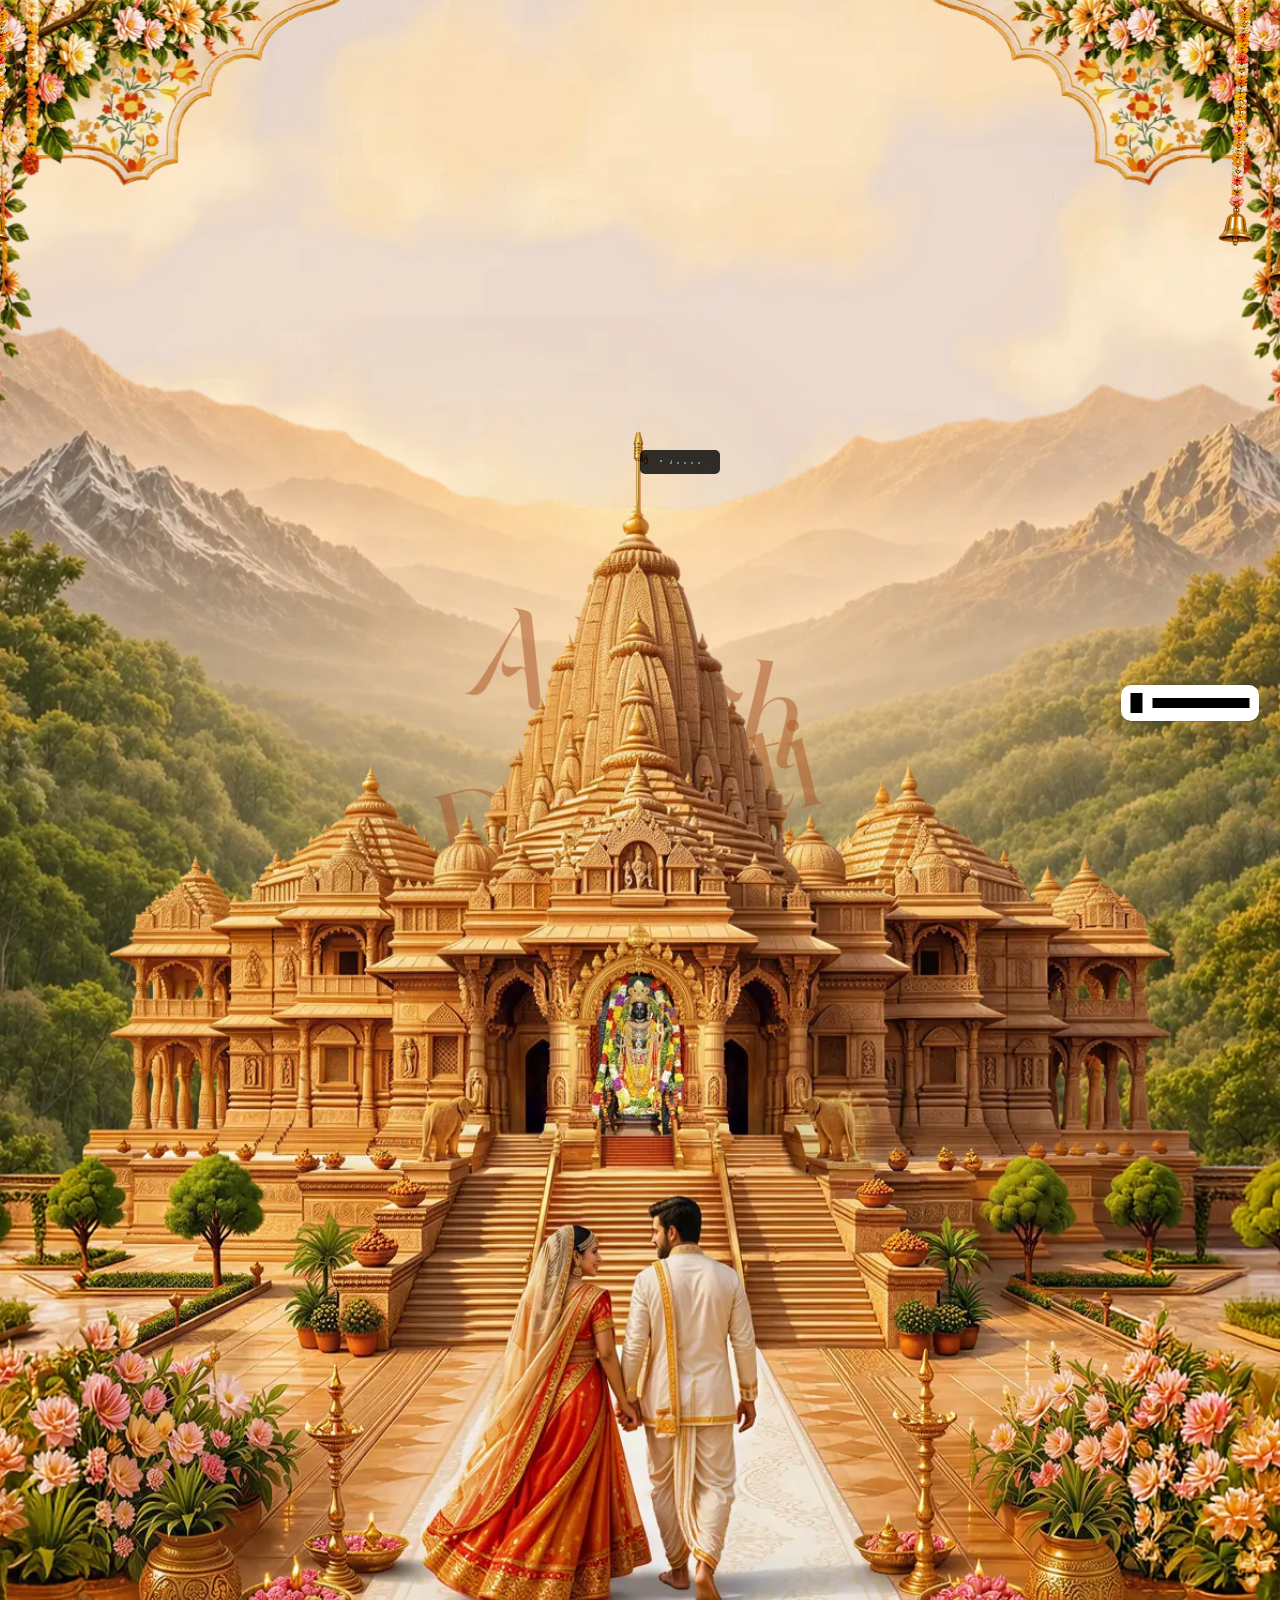
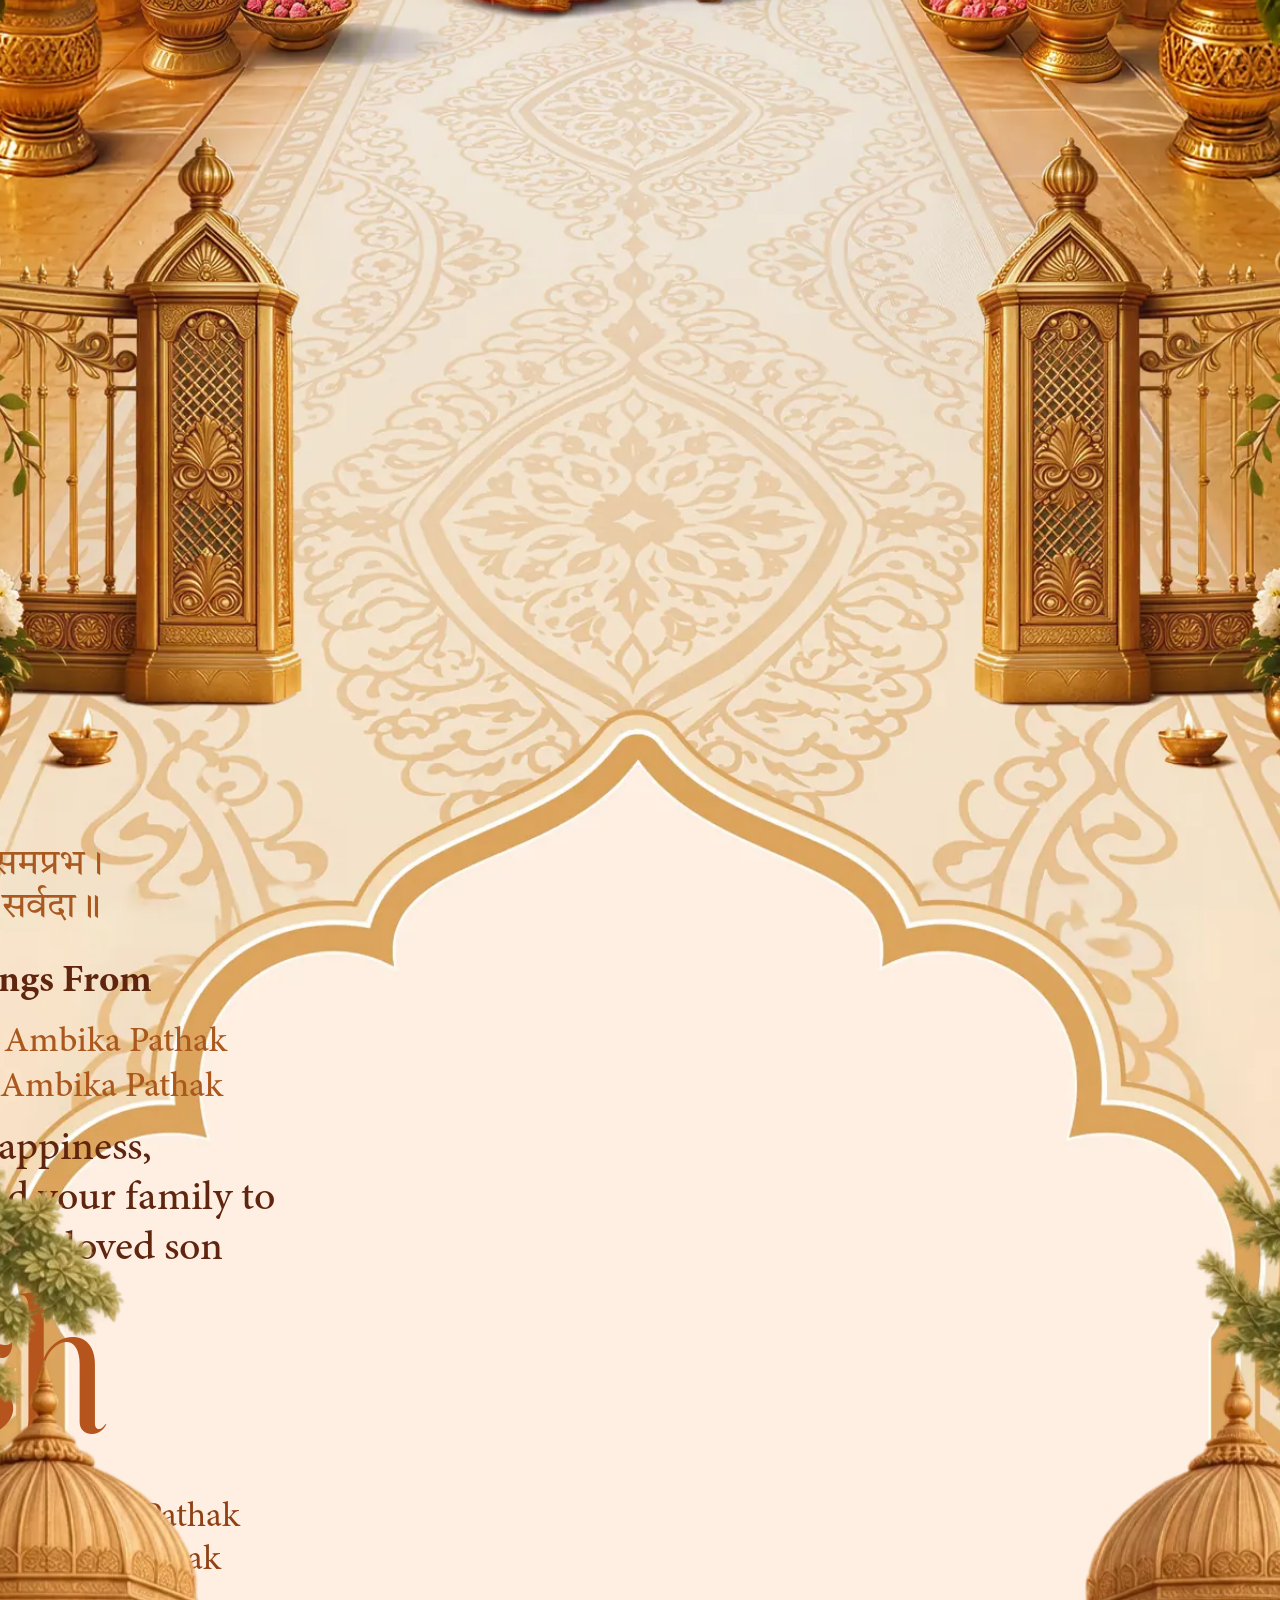
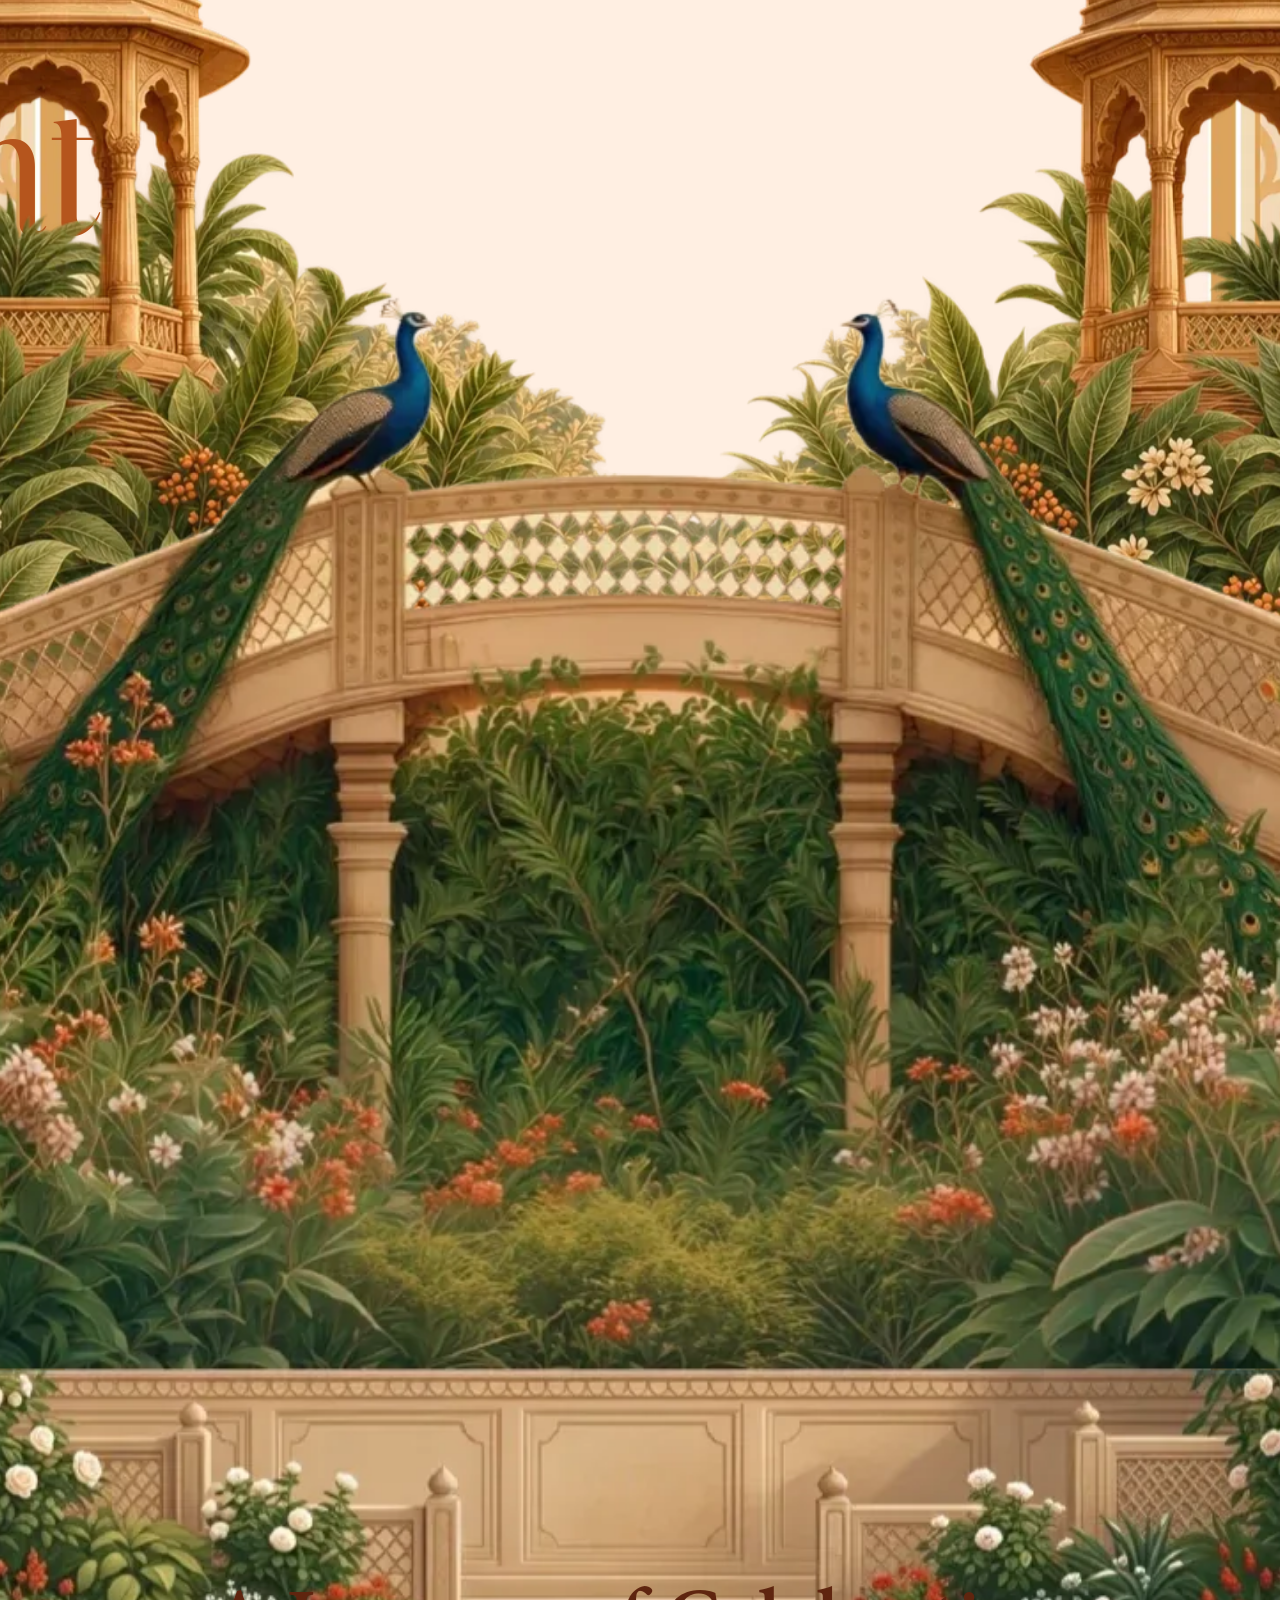
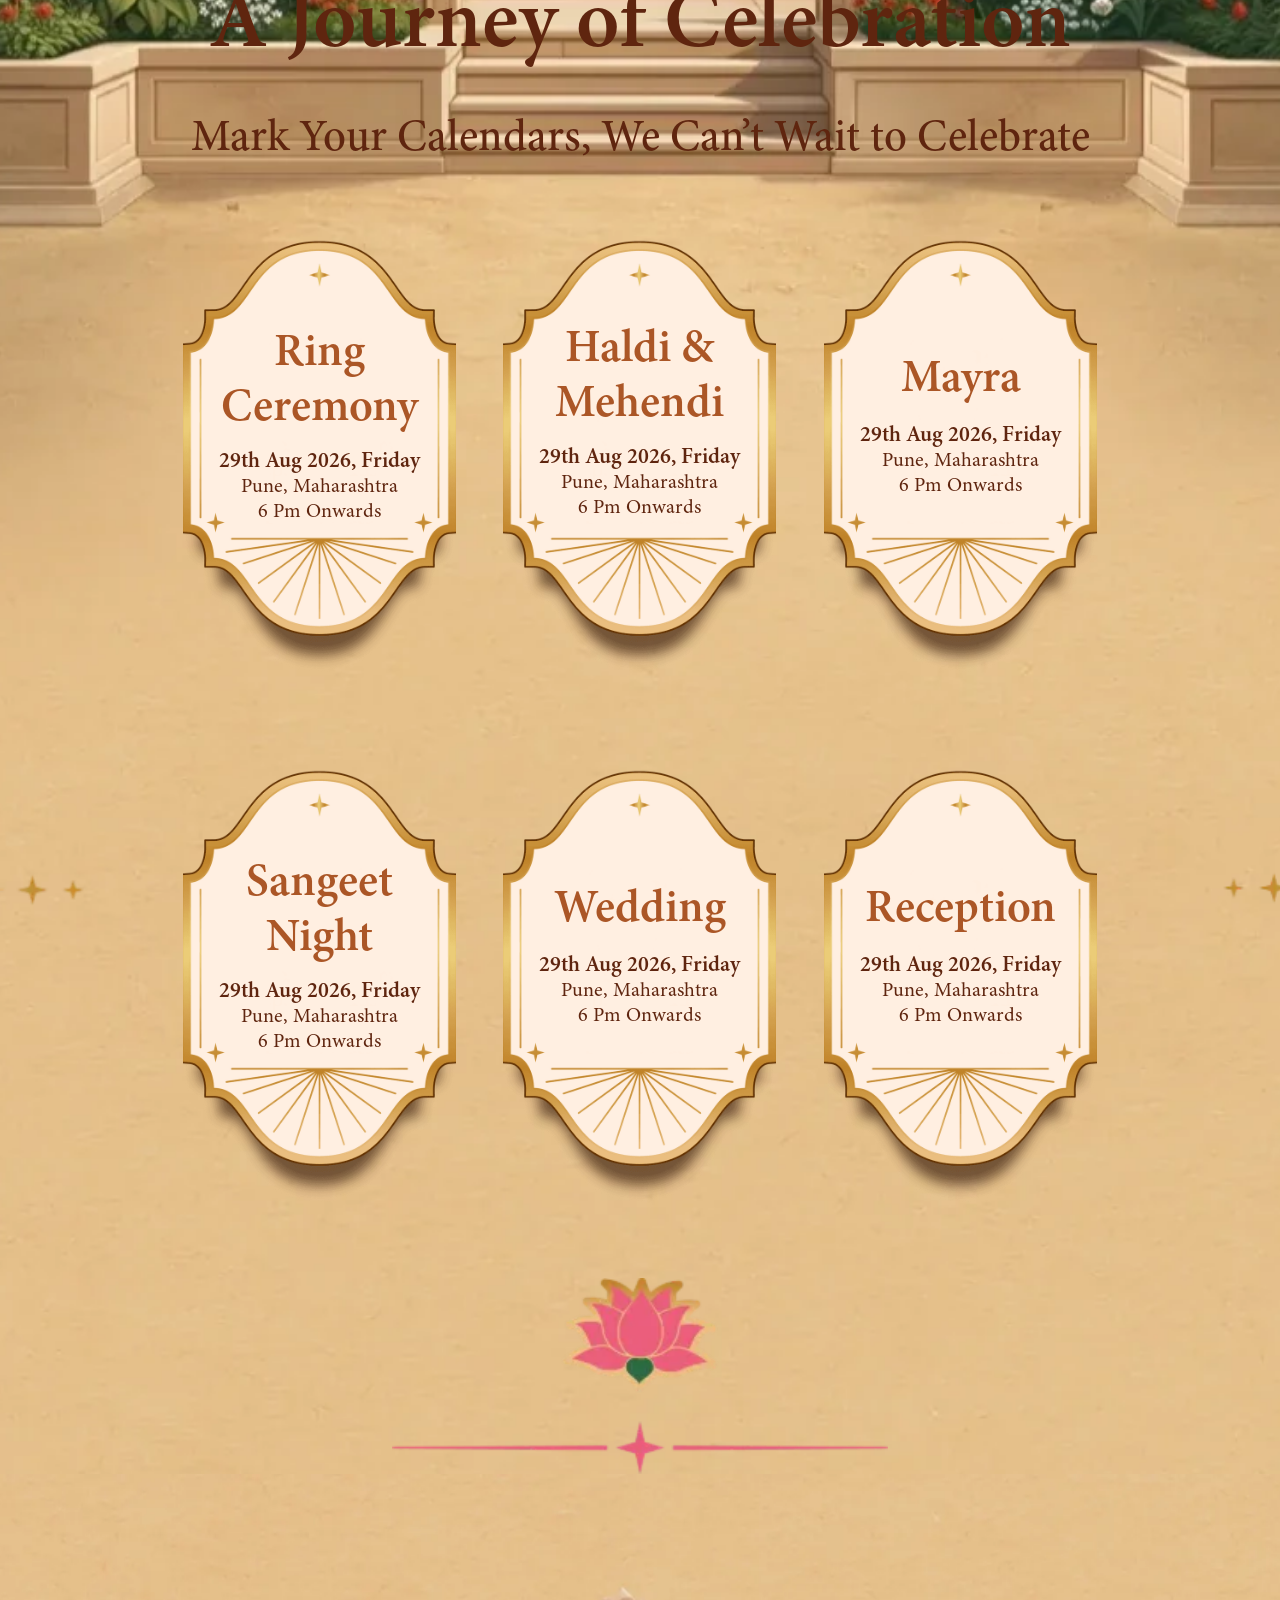
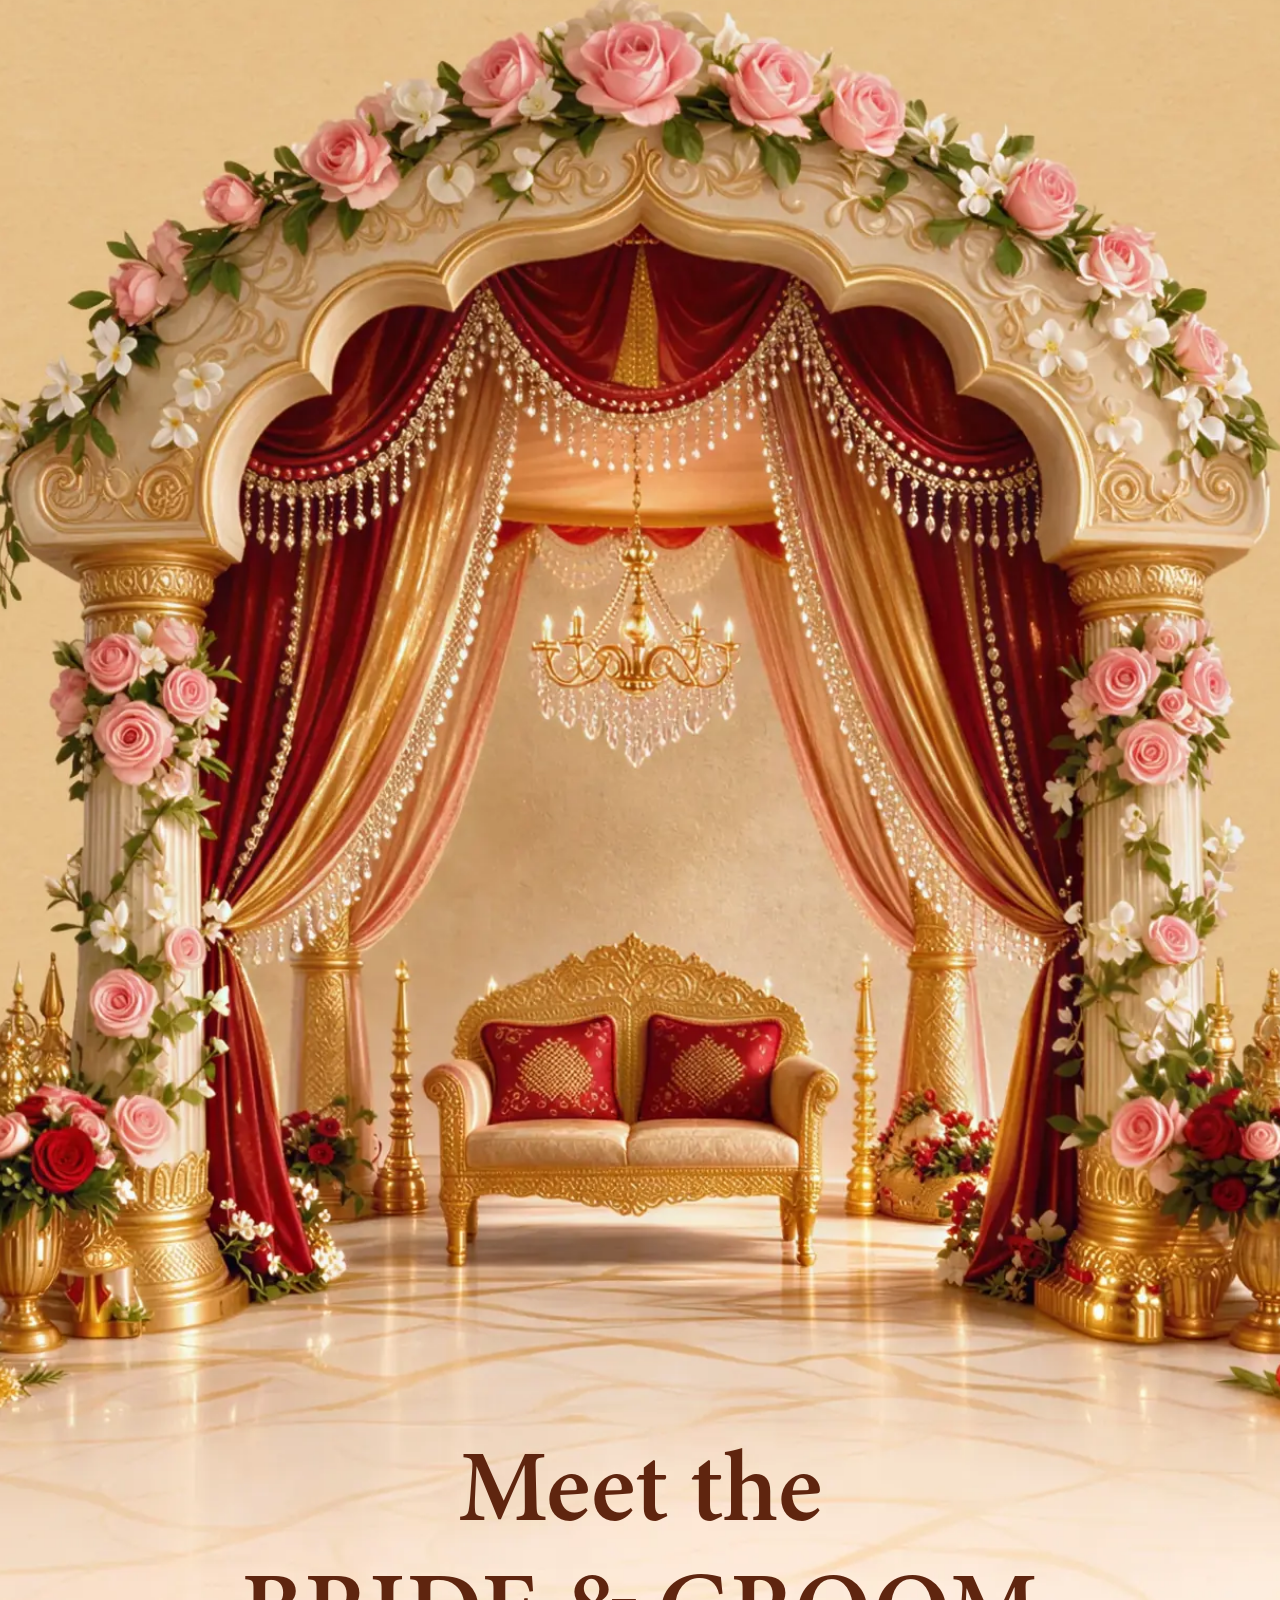
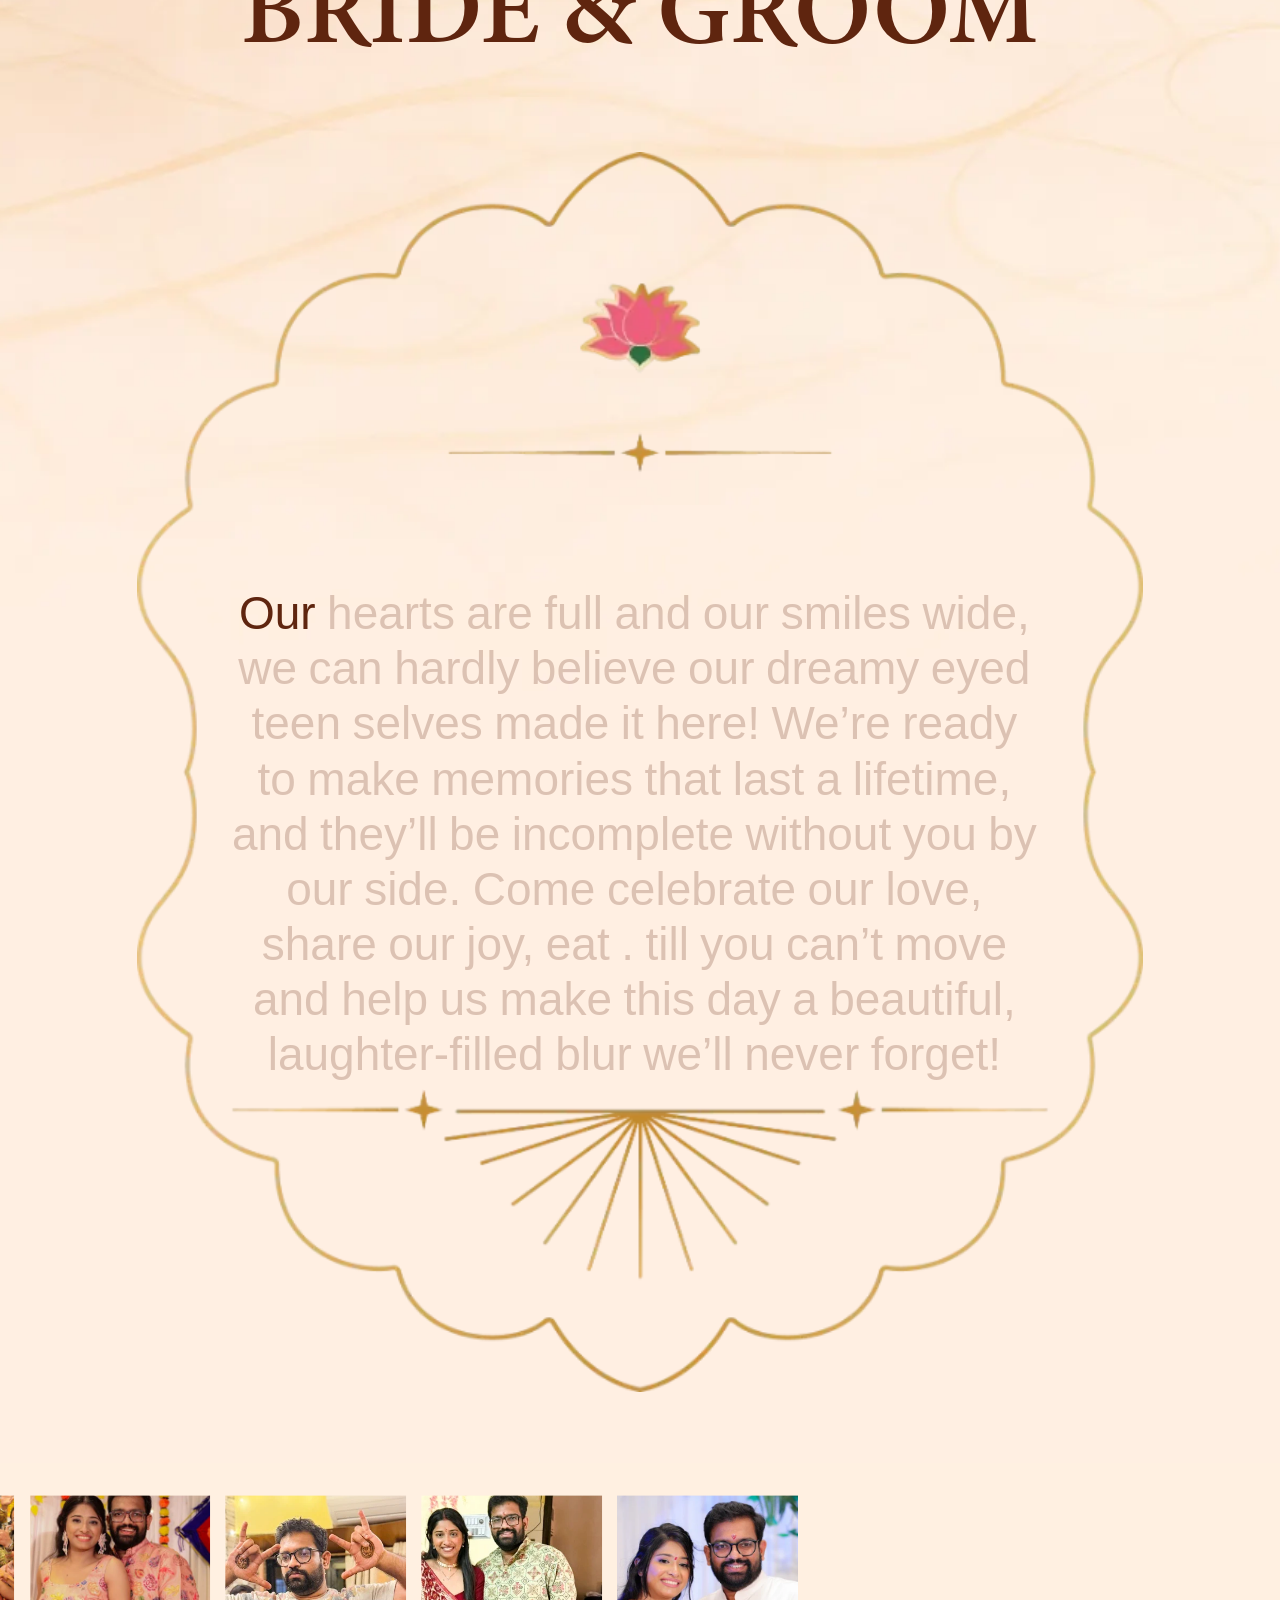
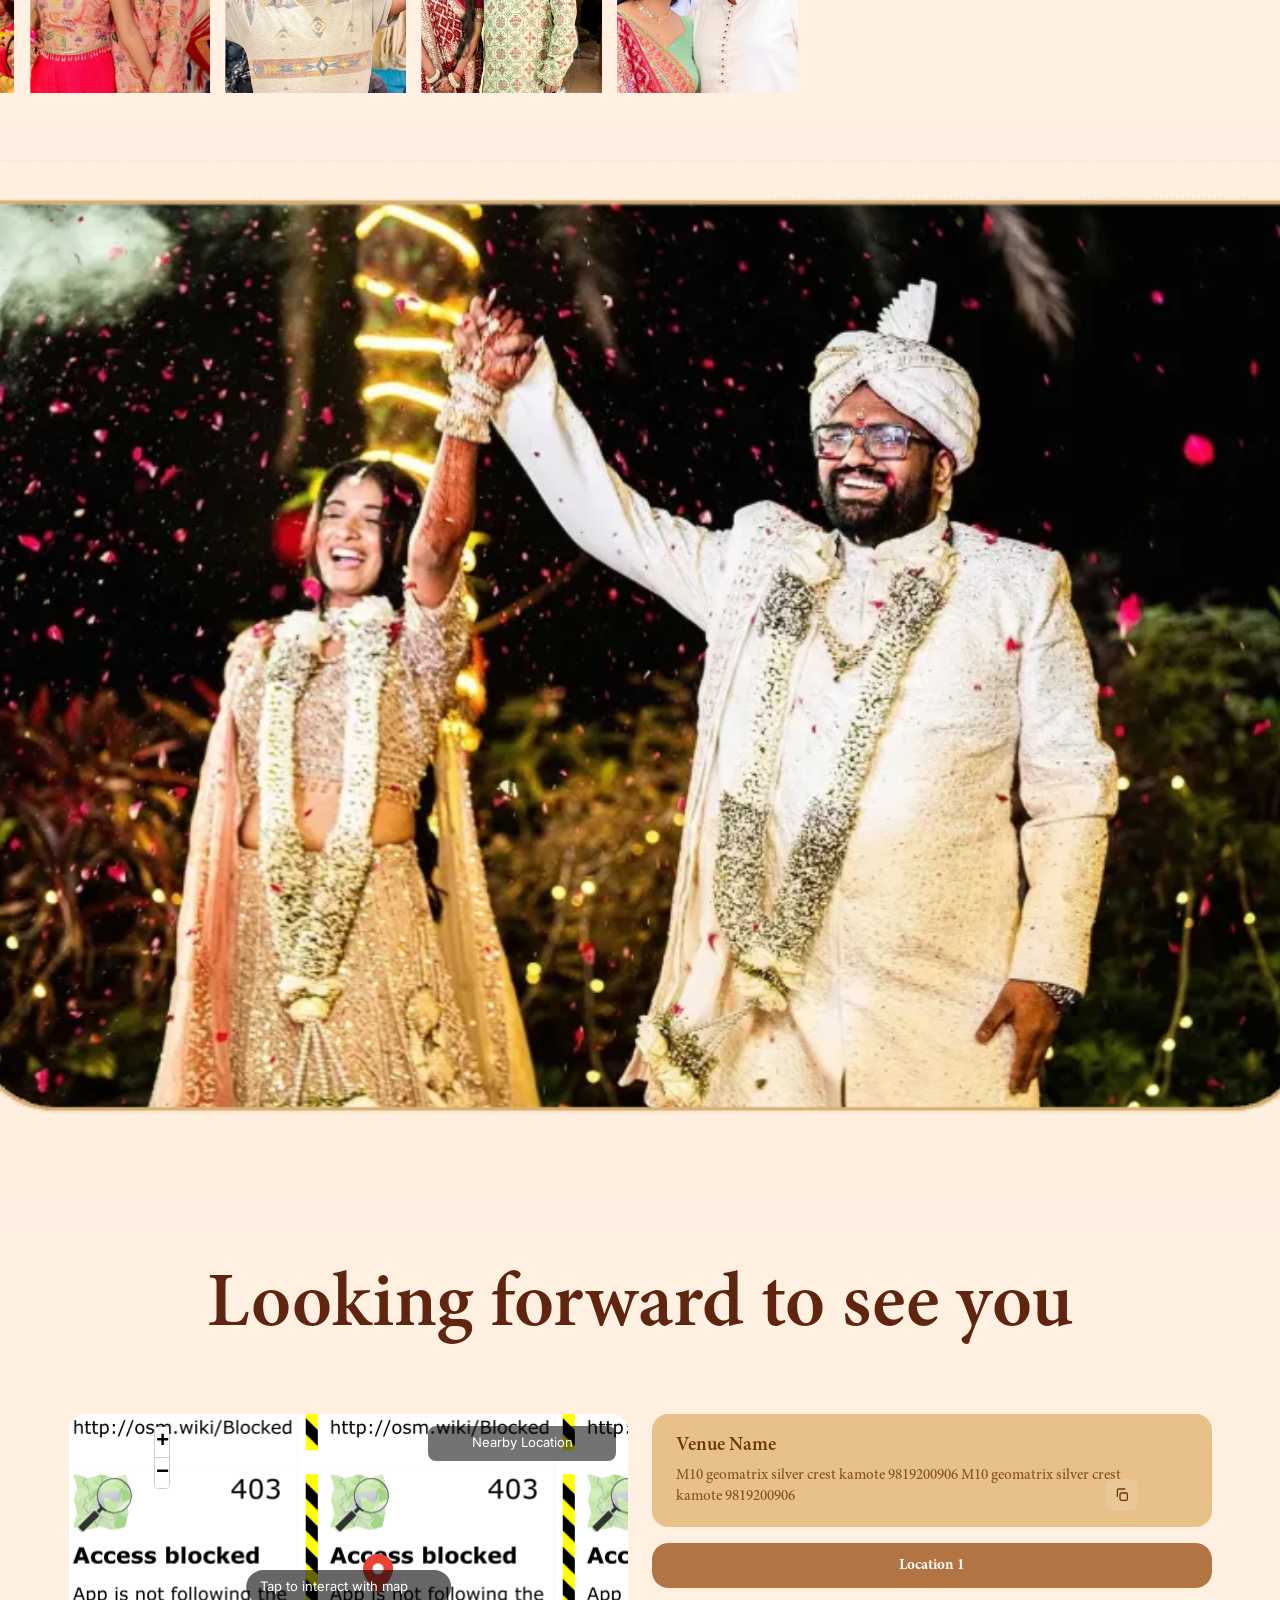
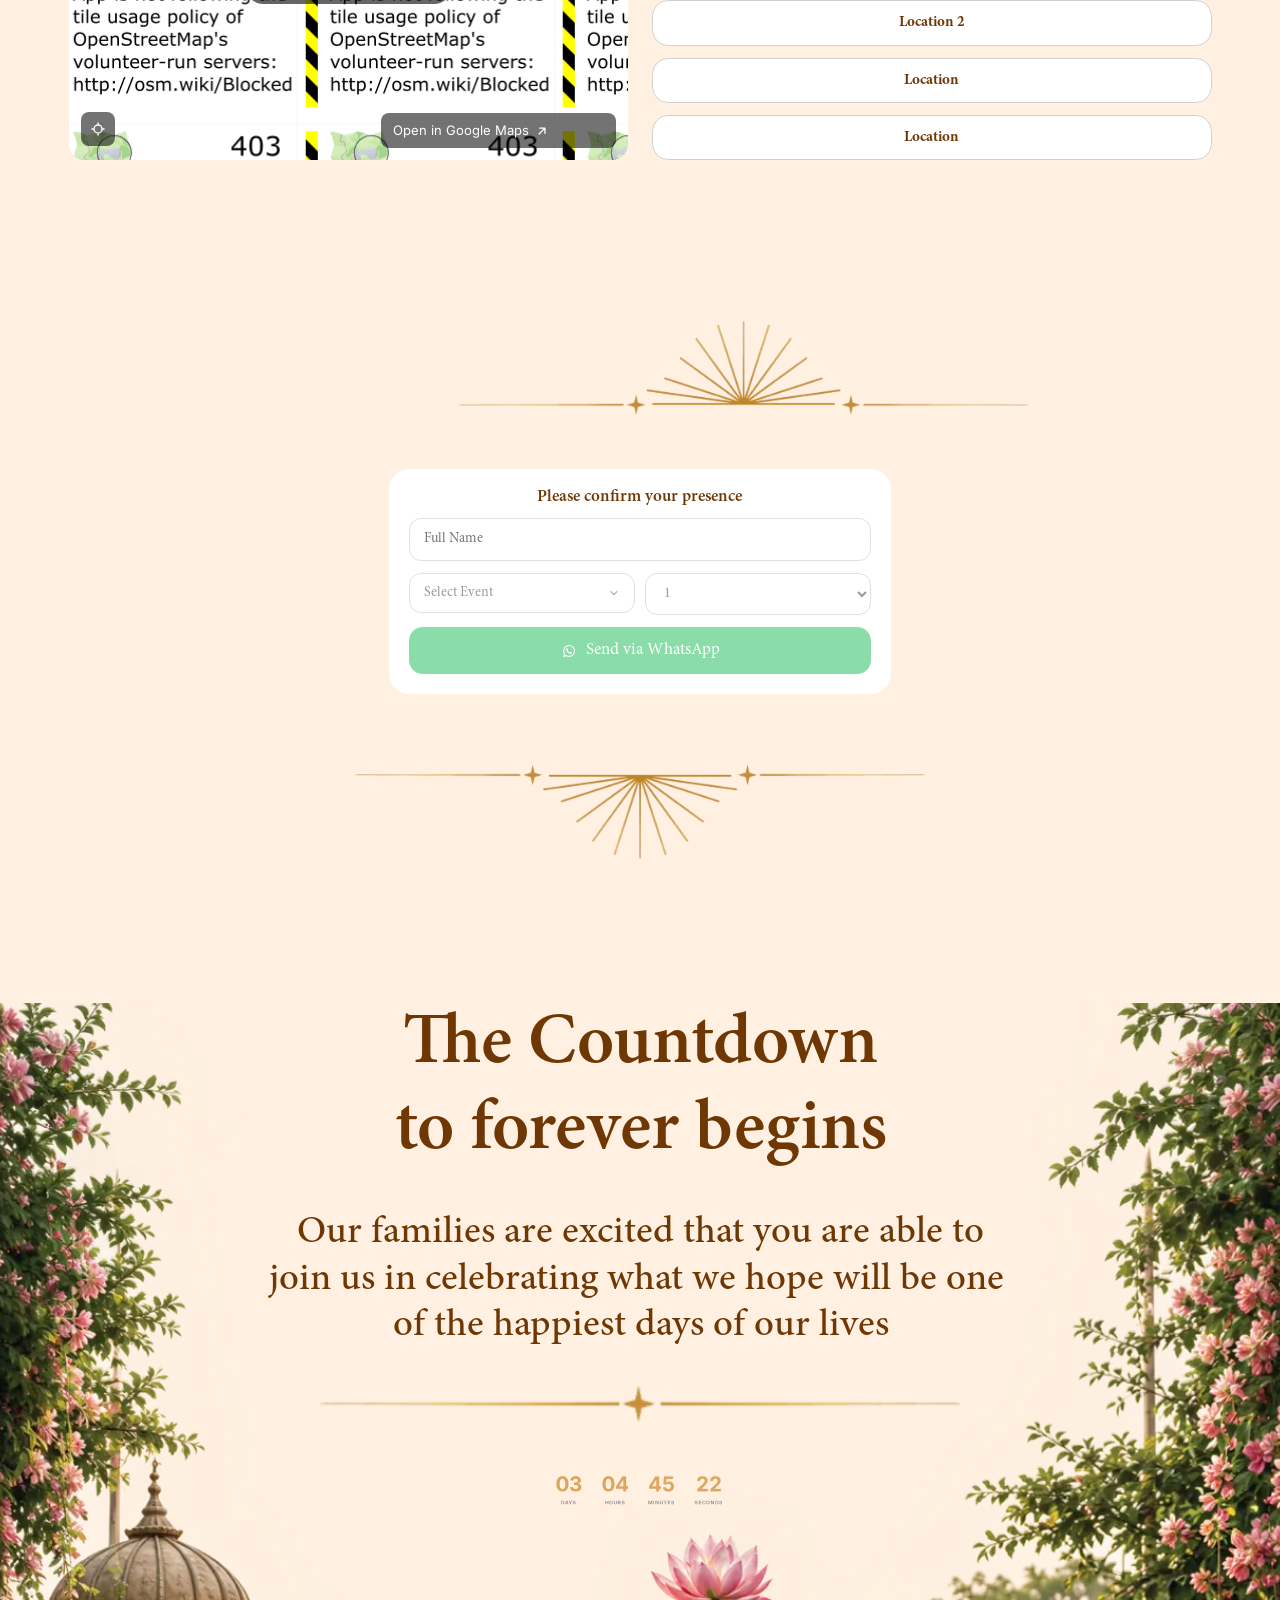
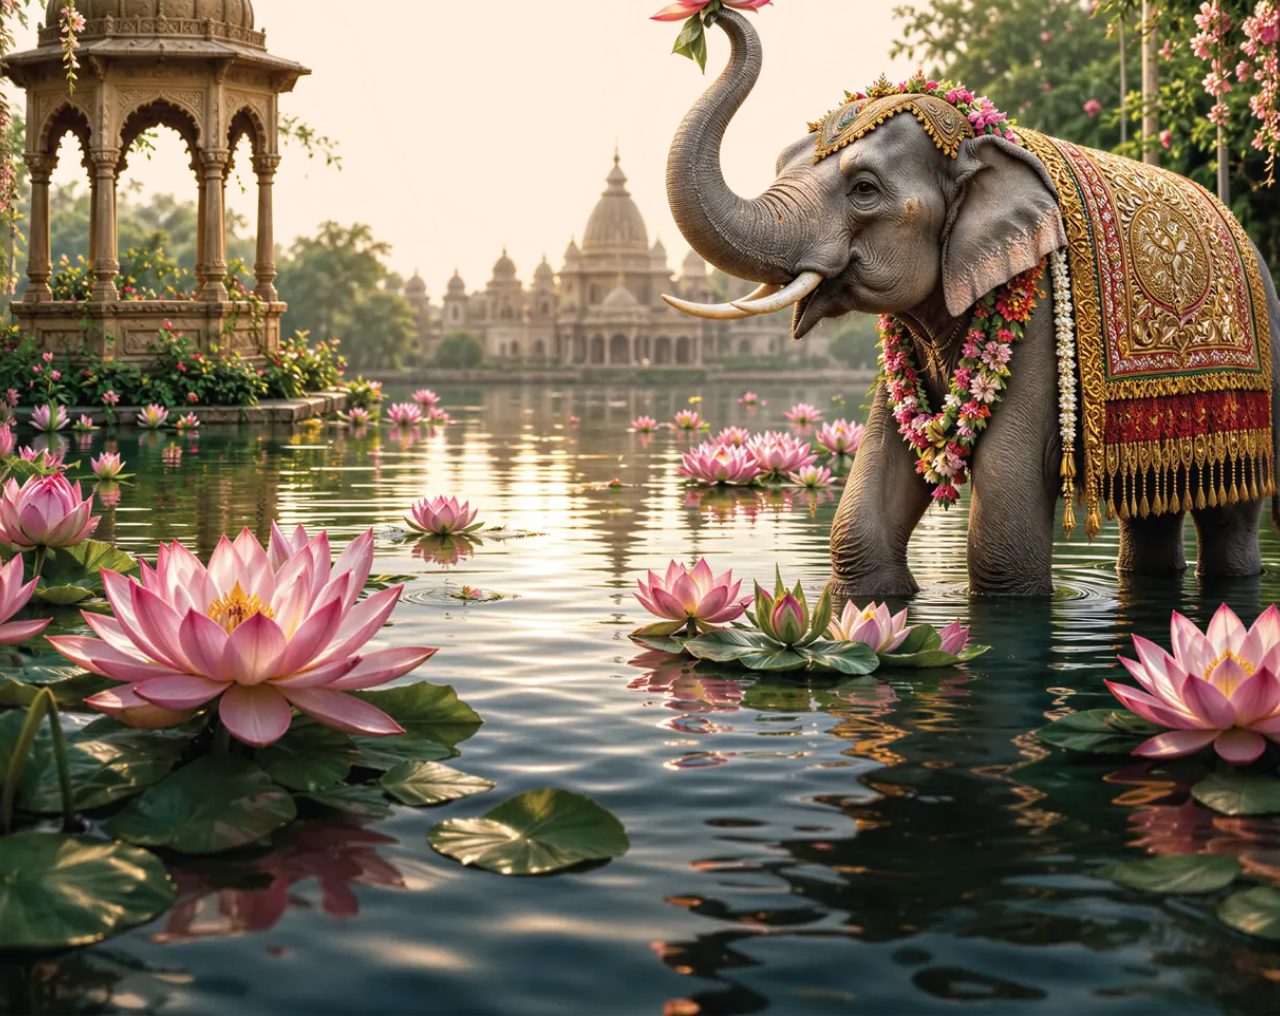
<file: index.static-snapshot.html>
<!doctype html>
<html lang="en-US"><head><meta charset="utf-8"><meta http-equiv="Content-Security-Policy" content="default-src 'none'; script-src 'none'; object-src 'none'; base-uri 'none'; form-action 'none'; frame-src 'none'; connect-src 'none'; img-src https: http: data: file:; style-src 'unsafe-inline' https: http: file:; font-src https: http: data: file:; media-src https: http: data: file:;"><meta name="viewport" content="width=device-width, initial-scale=1"><title>My Framer Site</title><link rel="stylesheet" href="styles.css"></head><body class="sp-e1">
	
	
    
 
<style>
#fw-cover{position:fixed;inset:0;z-index:2147483000;background:#f4f4f4 url("assets/asset-027.webp") center/cover no-repeat;cursor:pointer;touch-action:none;-webkit-tap-highlight-color:transparent;-webkit-user-select:none;user-select:none;transition:opacity .8s ease,transform 1s ease}
@media (min-aspect-ratio:1/1){#fw-cover{background-image:none;overflow:hidden}#fw-cover::before,#fw-cover::after{content:"";position:absolute;inset:0;background:url("assets/asset-028.webp") center/contain no-repeat;pointer-events:none}#fw-cover::before{inset:-60px;background-size:cover;filter:blur(28px) brightness(.92) saturate(1.1)}}
#fw-cover.fw-hide{opacity:0;transform:scale(1.04);pointer-events:none}
html.fw-locked,html.fw-locked body{overflow:hidden!important}
</style>

<audio preload="auto" src="assets/asset-029.mp3" loop="" playsinline="" style="position: fixed; width: 1px; height: 1px; opacity: 0; pointer-events: none;" class="sp-e2"></audio>



    
	
	<div id="main" class="sp-e3"><style>html body { background: rgb(255, 240, 225); } html { font-size: 100%; } @media (min-width: 768px) and (max-width: 833.98px) { html { font-size: 178.6046511627907%; } } @media (min-width: 834px) and (max-width: 959.98px) { html { font-size: 193.95348837209303%; } } @media (min-width: 960px) and (max-width: 1279.98px) { html { font-size: 223.25581395348837%; } } @media (min-width: 1280px) and (max-width: 1514.98px) { html { font-size: 297.6744186046512%; } } @media (min-width: 1515px) and (max-width: 1919.98px) { html { font-size: 352.3255813953488%; } } @media (min-width: 1920px) { html { font-size: 446.51162790697674%; } }</style><div class="framer-QYjxW framer-0rlqF framer-fxoii framer-xnTHP framer-s4Rqj framer-dw6Xq framer-6Dso8 framer-jP6A9 framer-Qjo1p framer-Fpdof framer-dXxT5 framer-s2Vhs framer-ymfjt framer-IXyL6 framer-9nOK6 framer-kNn4F framer-jnNZw framer-ho5hi framer-7uv5p framer-4IPPr framer-72rtr7 sp-e4" style="min-height:100vh;width:auto"><div style="width: 100%; position: relative; display: flex; justify-content: center; align-items: flex-start; overflow: clip; background: rgb(255, 240, 225);" class="sp-e5"><style>
@media (min-width: 320px) and (max-width: 327.98px) { [data-invitation-layout] > [data-invitation-content] { transform: scale(0.7535); transform-origin: 50% 0; } }
@media (min-width: 328px) and (max-width: 335.98px) { [data-invitation-layout] > [data-invitation-content] { transform: scale(0.7721); transform-origin: 50% 0; } }
@media (min-width: 336px) and (max-width: 343.98px) { [data-invitation-layout] > [data-invitation-content] { transform: scale(0.7907); transform-origin: 50% 0; } }
@media (min-width: 344px) and (max-width: 351.98px) { [data-invitation-layout] > [data-invitation-content] { transform: scale(0.8093); transform-origin: 50% 0; } }
@media (min-width: 352px) and (max-width: 359.98px) { [data-invitation-layout] > [data-invitation-content] { transform: scale(0.8279); transform-origin: 50% 0; } }
@media (min-width: 360px) and (max-width: 367.98px) { [data-invitation-layout] > [data-invitation-content] { transform: scale(0.8465); transform-origin: 50% 0; } }
@media (min-width: 368px) and (max-width: 375.98px) { [data-invitation-layout] > [data-invitation-content] { transform: scale(0.8651); transform-origin: 50% 0; } }
@media (min-width: 376px) and (max-width: 383.98px) { [data-invitation-layout] > [data-invitation-content] { transform: scale(0.8837); transform-origin: 50% 0; } }
@media (min-width: 384px) and (max-width: 391.98px) { [data-invitation-layout] > [data-invitation-content] { transform: scale(0.9023); transform-origin: 50% 0; } }
@media (min-width: 392px) and (max-width: 399.98px) { [data-invitation-layout] > [data-invitation-content] { transform: scale(0.9209); transform-origin: 50% 0; } }
@media (min-width: 400px) and (max-width: 407.98px) { [data-invitation-layout] > [data-invitation-content] { transform: scale(0.9395); transform-origin: 50% 0; } }
@media (min-width: 408px) and (max-width: 415.98px) { [data-invitation-layout] > [data-invitation-content] { transform: scale(0.9581); transform-origin: 50% 0; } }
@media (min-width: 416px) and (max-width: 423.98px) { [data-invitation-layout] > [data-invitation-content] { transform: scale(0.9767); transform-origin: 50% 0; } }
@media (min-width: 432px) and (max-width: 439.98px) { [data-invitation-layout] > [data-invitation-content] { transform: scale(1.0140); transform-origin: 50% 0; } }
@media (min-width: 440px) and (max-width: 447.98px) { [data-invitation-layout] > [data-invitation-content] { transform: scale(1.0326); transform-origin: 50% 0; } }
@media (min-width: 448px) and (max-width: 455.98px) { [data-invitation-layout] > [data-invitation-content] { transform: scale(1.0512); transform-origin: 50% 0; } }
@media (min-width: 456px) and (max-width: 463.98px) { [data-invitation-layout] > [data-invitation-content] { transform: scale(1.0698); transform-origin: 50% 0; } }
@media (min-width: 464px) and (max-width: 471.98px) { [data-invitation-layout] > [data-invitation-content] { transform: scale(1.0884); transform-origin: 50% 0; } }
@media (min-width: 472px) and (max-width: 479.98px) { [data-invitation-layout] > [data-invitation-content] { transform: scale(1.1070); transform-origin: 50% 0; } }
@media (min-width: 480px) and (max-width: 487.98px) { [data-invitation-layout] > [data-invitation-content] { transform: scale(1.1256); transform-origin: 50% 0; } }
@media (min-width: 488px) and (max-width: 495.98px) { [data-invitation-layout] > [data-invitation-content] { transform: scale(1.1442); transform-origin: 50% 0; } }
@media (min-width: 496px) and (max-width: 503.98px) { [data-invitation-layout] > [data-invitation-content] { transform: scale(1.1628); transform-origin: 50% 0; } }
@media (min-width: 504px) and (max-width: 511.98px) { [data-invitation-layout] > [data-invitation-content] { transform: scale(1.1814); transform-origin: 50% 0; } }
@media (min-width: 512px) and (max-width: 519.98px) { [data-invitation-layout] > [data-invitation-content] { transform: scale(1.2000); transform-origin: 50% 0; } }
@media (min-width: 520px) and (max-width: 527.98px) { [data-invitation-layout] > [data-invitation-content] { transform: scale(1.2186); transform-origin: 50% 0; } }
@media (min-width: 528px) and (max-width: 535.98px) { [data-invitation-layout] > [data-invitation-content] { transform: scale(1.2372); transform-origin: 50% 0; } }
@media (min-width: 536px) and (max-width: 543.98px) { [data-invitation-layout] > [data-invitation-content] { transform: scale(1.2558); transform-origin: 50% 0; } }
@media (min-width: 544px) and (max-width: 551.98px) { [data-invitation-layout] > [data-invitation-content] { transform: scale(1.2744); transform-origin: 50% 0; } }
@media (min-width: 552px) and (max-width: 559.98px) { [data-invitation-layout] > [data-invitation-content] { transform: scale(1.2930); transform-origin: 50% 0; } }
@media (min-width: 560px) and (max-width: 567.98px) { [data-invitation-layout] > [data-invitation-content] { transform: scale(1.3116); transform-origin: 50% 0; } }
@media (min-width: 568px) and (max-width: 575.98px) { [data-invitation-layout] > [data-invitation-content] { transform: scale(1.3302); transform-origin: 50% 0; } }
@media (min-width: 576px) and (max-width: 583.98px) { [data-invitation-layout] > [data-invitation-content] { transform: scale(1.3488); transform-origin: 50% 0; } }
@media (min-width: 584px) and (max-width: 591.98px) { [data-invitation-layout] > [data-invitation-content] { transform: scale(1.3674); transform-origin: 50% 0; } }
@media (min-width: 592px) and (max-width: 599.98px) { [data-invitation-layout] > [data-invitation-content] { transform: scale(1.3860); transform-origin: 50% 0; } }
@media (min-width: 600px) and (max-width: 607.98px) { [data-invitation-layout] > [data-invitation-content] { transform: scale(1.4047); transform-origin: 50% 0; } }
@media (min-width: 608px) and (max-width: 615.98px) { [data-invitation-layout] > [data-invitation-content] { transform: scale(1.4233); transform-origin: 50% 0; } }
@media (min-width: 616px) and (max-width: 623.98px) { [data-invitation-layout] > [data-invitation-content] { transform: scale(1.4419); transform-origin: 50% 0; } }
@media (min-width: 624px) and (max-width: 631.98px) { [data-invitation-layout] > [data-invitation-content] { transform: scale(1.4605); transform-origin: 50% 0; } }
@media (min-width: 632px) and (max-width: 639.98px) { [data-invitation-layout] > [data-invitation-content] { transform: scale(1.4791); transform-origin: 50% 0; } }
@media (min-width: 640px) and (max-width: 647.98px) { [data-invitation-layout] > [data-invitation-content] { transform: scale(1.4977); transform-origin: 50% 0; } }
@media (min-width: 648px) and (max-width: 655.98px) { [data-invitation-layout] > [data-invitation-content] { transform: scale(1.5163); transform-origin: 50% 0; } }
@media (min-width: 656px) and (max-width: 663.98px) { [data-invitation-layout] > [data-invitation-content] { transform: scale(1.5349); transform-origin: 50% 0; } }
@media (min-width: 664px) and (max-width: 671.98px) { [data-invitation-layout] > [data-invitation-content] { transform: scale(1.5535); transform-origin: 50% 0; } }
@media (min-width: 672px) and (max-width: 679.98px) { [data-invitation-layout] > [data-invitation-content] { transform: scale(1.5721); transform-origin: 50% 0; } }
@media (min-width: 680px) and (max-width: 687.98px) { [data-invitation-layout] > [data-invitation-content] { transform: scale(1.5907); transform-origin: 50% 0; } }
@media (min-width: 688px) and (max-width: 695.98px) { [data-invitation-layout] > [data-invitation-content] { transform: scale(1.6093); transform-origin: 50% 0; } }
@media (min-width: 696px) and (max-width: 703.98px) { [data-invitation-layout] > [data-invitation-content] { transform: scale(1.6279); transform-origin: 50% 0; } }
@media (min-width: 704px) and (max-width: 711.98px) { [data-invitation-layout] > [data-invitation-content] { transform: scale(1.6465); transform-origin: 50% 0; } }
@media (min-width: 712px) and (max-width: 719.98px) { [data-invitation-layout] > [data-invitation-content] { transform: scale(1.6651); transform-origin: 50% 0; } }
@media (min-width: 720px) and (max-width: 727.98px) { [data-invitation-layout] > [data-invitation-content] { transform: scale(1.6837); transform-origin: 50% 0; } }
@media (min-width: 728px) and (max-width: 735.98px) { [data-invitation-layout] > [data-invitation-content] { transform: scale(1.7023); transform-origin: 50% 0; } }
@media (min-width: 736px) and (max-width: 743.98px) { [data-invitation-layout] > [data-invitation-content] { transform: scale(1.7209); transform-origin: 50% 0; } }
@media (min-width: 744px) and (max-width: 751.98px) { [data-invitation-layout] > [data-invitation-content] { transform: scale(1.7395); transform-origin: 50% 0; } }
@media (min-width: 752px) and (max-width: 759.98px) { [data-invitation-layout] > [data-invitation-content] { transform: scale(1.7581); transform-origin: 50% 0; } }
@media (min-width: 760px) and (max-width: 767.98px) { [data-invitation-layout] > [data-invitation-content] { transform: scale(1.7767); transform-origin: 50% 0; } }
@media (width: 320px) { [data-invitation-layout] > [data-invitation-content] { transform: scale(0.7442); transform-origin: 50% 0; } }
@media (width: 360px) { [data-invitation-layout] > [data-invitation-content] { transform: scale(0.8372); transform-origin: 50% 0; } }
@media (width: 375px) { [data-invitation-layout] > [data-invitation-content] { transform: scale(0.8721); transform-origin: 50% 0; } }
@media (width: 384px) { [data-invitation-layout] > [data-invitation-content] { transform: scale(0.8930); transform-origin: 50% 0; } }
@media (width: 390px) { [data-invitation-layout] > [data-invitation-content] { transform: scale(0.9070); transform-origin: 50% 0; } }
@media (width: 393px) { [data-invitation-layout] > [data-invitation-content] { transform: scale(0.9140); transform-origin: 50% 0; } }
@media (width: 402px) { [data-invitation-layout] > [data-invitation-content] { transform: scale(0.9349); transform-origin: 50% 0; } }
@media (width: 412px) { [data-invitation-layout] > [data-invitation-content] { transform: scale(0.9581); transform-origin: 50% 0; } }
@media (width: 414px) { [data-invitation-layout] > [data-invitation-content] { transform: scale(0.9628); transform-origin: 50% 0; } }
@media (width: 428px) { [data-invitation-layout] > [data-invitation-content] { transform: scale(0.9953); transform-origin: 50% 0; } }
@media (width: 440px) { [data-invitation-layout] > [data-invitation-content] { transform: scale(1.0233); transform-origin: 50% 0; } }

                    @media (min-width: 768px) { html { overflow-y: scroll; } }
                    @media (max-width: 767.98px) {
                        [data-invitation-layout="r4b"] > [data-invitation-content] {
                            width: 430px !important;
                            min-width: 430px !important;
                            max-width: 430px !important;
                        }
                    }
                </style><div style="position: relative; width: 1515px; min-width: 1515px; max-width: 1515px; flex-shrink: 0; zoom: 1.00396;" class="sp-e6"><div class="framer-m0rwku sp-e7" style="width: 100%; min-width: 0px; max-width: none; height: auto; flex-shrink: 0;"><div class="framer-nbv0wb-container sp-e8" name="Smooth Scroll"><div class="sp-e9"></div></div><div class="framer-1iq8sm8 sp-e10"><div class="framer-oppv4 sp-e11"><div class="framer-10uck4n sp-e12"><div class="framer-10dkabq sp-e13" id="2nd-hero-banner"></div><div class="framer-69rbq6 sp-e14" id="hero-banner"></div><div class="framer-1some5y sp-e15"><div class="framer-1cq5orb sp-e16" style="transform: translateX(-50%);"><div class="framer-14biql6 sp-e17" style="will-change: transform; opacity: 0.742735; transform: translateY(518.4px) scale(0.816239) rotate(13.2308deg);"><p class="framer-text sp-e18" dir="auto" style="--framer-text-alignment: center; --framer-text-color: rgba(171, 86, 38, 0.72); --font-selector: Q1VTVE9NVjI7R2VsZ2lyYSBSZWd1bGFy; --framer-font-family: &quot;Gelgira Regular&quot;, &quot;Gelgira Regular Placeholder&quot;, sans-serif; --framer-font-open-type-features: 'blwf' on, 'cv03' on, 'cv04' on, 'cv09' on, 'cv11' on; --framer-font-size: calc(var(--framer-root-font-size, 1rem) * 3.48); --framer-line-height: 1em;">Akash</p></div><div class="framer-tdbcdy sp-e19" style="will-change: transform; opacity: 0.742735; transform: translateY(453.6px) scale(0.816239) rotate(-13.2308deg);"><p class="framer-text sp-e20" dir="auto" style="--framer-text-alignment: center; --framer-text-color: rgba(171, 86, 38, 0.72); --font-selector: Q1VTVE9NVjI7T21lbGlhbmEgUmVndWxhcg==; --framer-font-family: &quot;Omeliana Regular&quot;, &quot;Omeliana Regular Placeholder&quot;, sans-serif; --framer-font-open-type-features: 'blwf' on, 'cv03' on, 'cv04' on, 'cv09' on, 'cv11' on; --framer-font-size: calc(var(--framer-root-font-size, 1rem) * 1.8); --framer-line-height: 1em;">weds</p></div><div class="framer-1why72u sp-e21" style="will-change: transform; opacity: 0.742735; transform: translateY(388.8px) scale(0.816239) rotate(-13.2308deg);"><p class="framer-text sp-e18" dir="auto" style="--framer-text-alignment: center; --framer-text-color: rgba(171, 86, 38, 0.72); --font-selector: Q1VTVE9NVjI7R2VsZ2lyYSBSZWd1bGFy; --framer-font-family: &quot;Gelgira Regular&quot;, &quot;Gelgira Regular Placeholder&quot;, sans-serif; --framer-font-open-type-features: 'blwf' on, 'cv03' on, 'cv04' on, 'cv09' on, 'cv11' on; --framer-font-size: calc(var(--framer-root-font-size, 1rem) * 3.48); --framer-line-height: 1em;">Drashti</p></div></div><div class="framer-b5ilo7 sp-e22" style="transform: translateX(-50%);"><div class="framer-lk4nzw sp-e23"><div class="framer-tvoea8 sp-e24" style="justify-content: flex-end; will-change: transform; opacity: 1; transform: translateY(-129.6px);"><p class="framer-text framer-styles-preset-1qi1aam sp-e25" dir="auto" style="--framer-text-color: rgb(169, 88, 32);">॥ श्री गणेशाय नमः ॥</p></div><div class="framer-nfezzs sp-e26" style="will-change: transform; opacity: 1; transform: translateY(-129.6px);"><div style="position: absolute; border-radius: inherit; inset: 0px;" class="sp-e27"><img decoding="auto" width="94" height="130" src="assets/asset-030.webp" alt="" style="display: block; width: 100%; height: 100%; border-radius: inherit; object-position: center center; object-fit: cover;" class="sp-e28"></div></div><div class="framer-1476qxo sp-e29" style="justify-content: center; will-change: transform; opacity: 1; transform: translateY(-129.6px);"><p class="framer-text framer-styles-preset-7p3u5p sp-e30" dir="auto" style="--framer-text-color: rgb(169, 89, 31);">वक्रतुण्ड महाकाय सूर्यकोटि समप्रभ।</p><p class="framer-text framer-styles-preset-7p3u5p sp-e30" dir="auto" style="--framer-text-color: rgb(169, 89, 31);">निर्विघ्नं कुरु मे देव सर्वकार्येषु सर्वदा॥</p></div></div><div class="framer-1pnnlsg sp-e31"><div class="framer-6hpkt3 sp-e32" style="will-change: transform; opacity: 1; transform: translateY(-129.6px);"><p class="framer-text framer-styles-preset-10mxmtu sp-e33" dir="auto" style="--framer-text-color: rgb(95, 37, 15);">With The Heavenly Blessings From</p></div><div class="framer-pg2z4b sp-e34" style="will-change: transform; opacity: 1; transform: translateY(-129.6px);"><p class="framer-text framer-styles-preset-4n8m8y sp-e35" dir="auto" style="--framer-text-color: rgb(170, 88, 29);">Late Shri. Rajmani Pathak &amp; Smt. Ambika Pathak </p><p class="framer-text framer-styles-preset-4n8m8y sp-e36" dir="auto" style="--framer-text-color: rgb(170, 88, 29);">S/o. Shri. Rajmani Pathak &amp; Smt. Ambika Pathak </p></div><div class="framer-103cppg sp-e37" style="will-change: transform; opacity: 1; transform: translateY(-129.6px);"><p class="framer-text framer-styles-preset-5s15bx sp-e38" dir="auto"><span class="framer-text sp-e39" style="--framer-text-color: rgb(95, 37, 15);">With immense joy and happiness,</span><br class="framer-text sp-e40"><span class="framer-text sp-e39" style="--framer-text-color: rgb(95, 37, 15);">the Pathak Family invites you and your family to celebrate the wedding of their beloved son</span></p></div><div class="framer-rfx7wx sp-e41" style="will-change: transform; opacity: 1; transform: translateY(-129.6px);"><p class="framer-text framer-styles-preset-bu91le sp-e42" dir="auto" style="--framer-text-color: rgb(181, 85, 29);">Akash</p></div><div class="framer-1vlzohk sp-e43" style="will-change: transform; opacity: 1; transform: translateY(-129.6px);"><p class="framer-text framer-styles-preset-b3i2gt sp-e44" dir="auto" style="--framer-text-color: rgb(143, 65, 20);">G/S/o. Shri. Rajmani Pathak &amp; Smt. Ambika Pathak S/o. Shri. Rajmani Pathak &amp; Smt. Ambika Pathak </p></div><div class="framer-1avrqtg sp-e45" style="will-change: transform; opacity: 1; transform: translateY(-129.6px);"><p class="framer-text framer-styles-preset-1fa7nt4 sp-e46" dir="auto" style="--framer-text-color: rgb(201, 115, 64);">with</p></div><div class="framer-r3d297 sp-e41" style="will-change: transform; opacity: 1; transform: translateY(-129.6px);"><p class="framer-text framer-styles-preset-bu91le sp-e42" dir="auto" style="--framer-text-color: rgb(181, 85, 29);">Drashti</p></div><div class="framer-1idk0j5 sp-e43" style="will-change: transform; opacity: 1; transform: translateY(-129.6px);"><p class="framer-text framer-styles-preset-b3i2gt sp-e47" dir="auto" style="--framer-text-color: rgb(143, 65, 20);">G/S/o. Shri. Rajmani Pathak &amp; Smt. Ambika Pathak</p><p class="framer-text framer-styles-preset-b3i2gt sp-e47" dir="auto" style="--framer-text-color: rgb(143, 65, 20);">S/o. Shri. Rajmani Pathak &amp; Smt. Ambika Pathak</p></div></div></div><div class="framer-6sbd24 sp-e48"><div class="framer-1kruji8 sp-e49"><div style="position: absolute; border-radius: inherit; inset: 0px;" class="sp-e50"><img decoding="auto" width="1200" height="968" sizes="calc(max(100vw, 768px) * 1.0116)" src="assets/asset-031.webp" alt="" style="display: block; width: 100%; height: 100%; border-radius: inherit; object-position: center center; object-fit: cover;" class="sp-e51"></div></div><div class="framer-bh3gt1 sp-e52" style="will-change: transform; width: auto; aspect-ratio: 1.17994 / 1; opacity: 1; transform: translateX(-50%) translateY(-453.6px) scale(1.5);"><div style="position: absolute; border-radius: inherit; inset: 0px;" class="sp-e53"><img decoding="auto" width="400" height="339" src="assets/asset-032.webp" alt="" style="display: block; width: 100%; height: 100%; border-radius: inherit; object-position: center center; object-fit: contain;" class="sp-e54"></div></div><div class="framer-ftei8m sp-e55" style="will-change: transform; opacity: 1; transform: translateX(-50%) translateY(-324px);"><div style="position: absolute; border-radius: inherit; inset: 0px;" class="sp-e56"><img decoding="auto" width="1259" height="1247" sizes="calc(max(100vw, 768px) * 1.0116)" src="assets/asset-033.webp" alt="" style="display: block; width: 100%; height: 100%; border-radius: inherit; object-position: center center; object-fit: cover;" class="sp-e57"></div></div><div class="framer-a2m8sz sp-e58" style="will-change: transform; opacity: 1; transform: translateY(-453.6px);"><div style="position: absolute; border-radius: inherit; inset: 0px;" class="sp-e59"><img decoding="auto" width="1200" height="968" sizes="calc(max(100vw, 768px) * 1.0116 + 4px)" src="assets/asset-034.webp" alt="" style="display: block; width: 100%; height: 100%; border-radius: inherit; object-position: center center; object-fit: cover;" class="sp-e60"></div></div><div class="framer-8dvpl5-container sp-e61" name="Birds"><div style="width: 100%; height: 100%; min-width: 200px; min-height: 200px; overflow: hidden; background-color: rgba(0, 0, 0, 0);" class="sp-e62"><canvas width="1912" height="2197" style="display: block; width: 1530px; height: 1758px;" class="sp-e63"></canvas></div></div><div class="framer-zsctsh sp-e64" style="opacity: 1; transform: none; will-change: transform;"><div style="position: absolute; border-radius: inherit; inset: 0px;" class="sp-e65"><img decoding="auto" width="1515" height="478" sizes="calc(max(100vw, 768px) * 1.0116)" src="assets/asset-035.webp" alt="" style="display: block; width: 100%; height: 100%; border-radius: inherit; object-position: center center; object-fit: contain;" class="sp-e66"></div></div><div class="framer-wj3a5g-container sp-e67" name="Bell 1" style="opacity: 1; transform: none; will-change: transform;"><div role="img" aria-label="Hanging bell with flowers" style="width: 100%; height: 100%; display: flex; justify-content: center; align-items: flex-start; cursor: pointer; touch-action: manipulation;" class="sp-e68"><div style="width: 100%; height: 100%; transform-origin: 50% 0%; will-change: transform; transform: rotate(2.37294deg);" class="sp-e69"><div style="width: 100%; height: 100%; transform-origin: 50% 0%;" class="sp-e70"><img src="assets/asset-036.webp" alt="Hanging bell" draggable="false" style="width: 100%; height: 100%; object-fit: contain; user-select: none; pointer-events: none;" class="sp-e71" width="197" height="344"></div><div style="position: absolute; left: 50%; bottom: 10%; pointer-events: none; transform: translateX(0.790979px) translateX(-50%);" class="sp-e72"></div></div></div></div><div class="framer-srzywx-container sp-e73" name="Bell 2" style="opacity: 1; transform: none; will-change: transform;"><div role="img" aria-label="Hanging bell with flowers" style="width: 100%; height: 100%; display: flex; justify-content: center; align-items: flex-start; cursor: pointer; touch-action: manipulation;" class="sp-e74"><div style="width: 100%; height: 100%; transform-origin: 50% 0%; will-change: transform; transform: rotate(2.29012deg);" class="sp-e75"><div style="width: 100%; height: 100%; transform-origin: 50% 0%;" class="sp-e76"><img src="assets/asset-036.webp" alt="Hanging bell" draggable="false" style="width: 100%; height: 100%; object-fit: contain; user-select: none; pointer-events: none;" class="sp-e77" width="164" height="326"></div><div style="position: absolute; left: 50%; bottom: 10%; pointer-events: none; transform: translateX(0.763375px) translateX(-50%);" class="sp-e78"></div></div></div></div><div class="framer-yzr1nr-container sp-e79" name="Bell 3" style="opacity: 1; transform: none; will-change: transform;"><div role="img" aria-label="Hanging bell with flowers" style="width: 100%; height: 100%; display: flex; justify-content: center; align-items: flex-start; cursor: pointer; touch-action: manipulation;" class="sp-e80"><div style="width: 100%; height: 100%; transform-origin: 50% 0%; will-change: transform; transform: rotate(2.4492deg);" class="sp-e81"><div style="width: 100%; height: 100%; transform-origin: 50% 0%;" class="sp-e82"><img src="assets/asset-037.webp" alt="Hanging bell" draggable="false" style="width: 100%; height: 100%; object-fit: contain; user-select: none; pointer-events: none;" class="sp-e83" width="147" height="389"></div><div style="position: absolute; left: 50%; bottom: 10%; pointer-events: none; transform: translateX(0.816399px) translateX(-50%);" class="sp-e84"></div></div></div></div><div class="framer-11ic7vm-container sp-e85" name="Bell 4" style="opacity: 1; transform: none; will-change: transform;"><div role="img" aria-label="Hanging bell with flowers" style="width: 100%; height: 100%; display: flex; justify-content: center; align-items: flex-start; cursor: pointer; touch-action: manipulation;" class="sp-e86"><div style="width: 100%; height: 100%; transform-origin: 50% 0%; will-change: transform; transform: rotate(2.4492deg);" class="sp-e87"><div style="width: 100%; height: 100%; transform-origin: 50% 0%;" class="sp-e88"><img src="assets/asset-037.webp" alt="Hanging bell" draggable="false" style="width: 100%; height: 100%; object-fit: contain; user-select: none; pointer-events: none;" class="sp-e89" width="179" height="390"></div><div style="position: absolute; left: 50%; bottom: 10%; pointer-events: none; transform: translateX(0.816399px) translateX(-50%);" class="sp-e90"></div></div></div></div></div><div class="framer-s16om1 sp-e48"><div class="framer-2viv3n sp-e91" style="will-change: transform; opacity: 1; transform: translateY(-129.6px);"><div style="position: absolute; border-radius: inherit; inset: 0px;" class="sp-e92"><img decoding="auto" width="1440" height="5187" sizes="calc(max(100vw, 768px) * 1.0116 + 8px)" src="assets/asset-038.webp" alt="" style="display: block; width: 100%; height: 100%; border-radius: inherit; object-position: center center; object-fit: contain;" class="sp-e93"></div></div><div class="framer-knmlxf-container sp-e94" name="Flag" style="will-change: transform; opacity: 1; transform: translateX(-50%) translateY(-64.8px) scale(0.7);"><div style="position: relative; width: 100%; height: auto; min-width: 48px; min-height: 48px; aspect-ratio: 3 / 2; overflow: hidden; background: transparent;" class="sp-e95"><canvas style="width: 100%; height: 100%; display: block; touch-action: pan-y;" width="161" height="107" class="sp-e96"></canvas></div></div><div class="framer-74qhz8 sp-e97" style="will-change: transform; opacity: 1; transform: translateY(-64.8px);"><div style="position: absolute; border-radius: inherit; inset: 0px;" class="sp-e98"><img decoding="auto" width="116" height="607" sizes="204.349px" src="assets/asset-039.webp" alt="" style="display: block; width: 100%; height: 100%; border-radius: inherit; object-position: center center; object-fit: contain;" class="sp-e99"></div></div></div></div></div><div class="framer-66dw6c sp-e100"></div><div class="framer-5e9imj sp-e101"><div class="framer-116zkhp sp-e102"><div class="framer-gqwgsv sp-e103" style="height: auto; aspect-ratio: 0.200647 / 1;"><div style="position: absolute; border-radius: inherit; inset: 0px;" class="sp-e104"><img decoding="auto" width="868" height="4326" sizes="calc(max(100vw, 768px) * 1.0116 + 2px)" src="assets/asset-040.webp" alt="" style="display: block; width: 100%; height: 100%; border-radius: inherit; object-position: center center; object-fit: contain;" class="sp-e105"></div></div><div class="framer-1qp53tr sp-e106" style="will-change: transform; height: auto; aspect-ratio: 0.916794 / 1; opacity: 1; transform: translateY(64.8px);"><div style="position: absolute; border-radius: inherit; inset: 0px;" class="sp-e107"><img decoding="auto" width="1201" height="1310" sizes="calc(max(100vw, 768px) * 1.0116 + 2px)" src="assets/asset-041.webp" alt="" style="display: block; width: 100%; height: 100%; border-radius: inherit; object-position: center center; object-fit: cover;" class="sp-e108"></div></div></div><div class="framer-9asjqh sp-e109"><div class="framer-vsfarb sp-e110"><div class="framer-1v3pcet sp-e111" style="will-change: transform; opacity: 1; transform: none;"><p class="framer-text framer-styles-preset-1i3mh60 sp-e112" dir="auto" style="--framer-text-color: rgb(95, 37, 15);">A Journey of Celebration</p></div><div class="framer-v6zp8x sp-e113" style="will-change: transform; opacity: 1; transform: none;"><p class="framer-text framer-styles-preset-1eksiec sp-e114" dir="auto" style="--framer-text-color: rgb(95, 37, 15);"><span class="framer-text sp-e115" style="--framer-text-color: rgb(95, 37, 15);">Mark Your Calendars, We Can’t Wait to Celebrate</span></p></div></div><div class="framer-ei6f43 sp-e116"><div class="framer-1qyvpyd sp-e117"><div class="framer-1mgxbj8 sp-e118" style="will-change: transform; opacity: 1; transform: none;"><div style="position: absolute; border-radius: inherit; inset: 0px;" class="sp-e119"><img decoding="auto" width="1515" height="2342" sizes="calc((max(100vw, 768px) * 1.0116 - 169.116px) / 4.234)" src="assets/asset-042.png" alt="" style="display: block; width: 100%; height: 100%; border-radius: inherit; object-position: center center; object-fit: cover;" class="sp-e120"></div><div class="framer-3sx2lp sp-e121"><div class="framer-jeng2p sp-e122" style="transform: none;"><p class="framer-text framer-styles-preset-oy4ngw sp-e123" dir="auto" style="--framer-text-color: rgb(171, 86, 38);">Ring Ceremony</p></div><div class="framer-15taxs9 sp-e124"><div class="framer-1r7rgu5 sp-e125" style="transform: none;"><p class="framer-text framer-styles-preset-7jfpoc sp-e126" dir="auto" style="--framer-text-color: rgb(95, 37, 15);">29th Aug 2026, Friday</p></div><div class="framer-16cdduq sp-e125" style="transform: none;"><p class="framer-text framer-styles-preset-bt12sr sp-e127" dir="auto" style="--framer-text-color: rgb(95, 37, 15);">Pune, Maharashtra</p></div><div class="framer-1o2ttrc sp-e125" style="transform: none;"><p class="framer-text framer-styles-preset-bt12sr sp-e127" dir="auto" style="--framer-text-color: rgb(95, 37, 15);"><span class="framer-text sp-e128" style="--framer-text-color: rgb(95, 37, 15);">6 Pm Onwards</span></p></div></div></div></div><div class="framer-12ylq6h sp-e129" style="will-change: transform; opacity: 1; transform: none;"><div style="position: absolute; border-radius: inherit; inset: 0px;" class="sp-e130"><img decoding="auto" width="1515" height="2342" sizes="calc((max(100vw, 768px) * 1.0116 - 169.116px) / 4.234)" src="assets/asset-042.png" alt="" style="display: block; width: 100%; height: 100%; border-radius: inherit; object-position: center center; object-fit: cover;" class="sp-e131"></div><div class="framer-30c07i sp-e132"><div class="framer-kmncsp sp-e133" style="transform: none;"><p class="framer-text framer-styles-preset-oy4ngw sp-e134" dir="auto" style="--framer-text-color: rgb(171, 86, 38);">Haldi &amp; Mehendi</p></div><div class="framer-1k0ivoq sp-e135"><div class="framer-kq1ud1 sp-e136" style="transform: none;"><p class="framer-text framer-styles-preset-7jfpoc sp-e137" dir="auto" style="--framer-text-color: rgb(95, 37, 15);">29th Aug 2026, Friday</p></div><div class="framer-99e1nh sp-e136" style="transform: none;"><p class="framer-text framer-styles-preset-bt12sr sp-e138" dir="auto" style="--framer-text-color: rgb(95, 37, 15);"><span class="framer-text sp-e128" style="--framer-text-color: rgb(95, 37, 15);">Pune, Maharashtra</span></p></div><div class="framer-wr91l1 sp-e136" style="transform: none;"><p class="framer-text framer-styles-preset-bt12sr sp-e138" dir="auto" style="--framer-text-color: rgb(95, 37, 15);"><span class="framer-text sp-e128" style="--framer-text-color: rgb(95, 37, 15);">6 Pm Onwards</span></p></div></div></div></div><div class="framer-rh6hog sp-e118" style="will-change: transform; opacity: 1; transform: none;"><div style="position: absolute; border-radius: inherit; inset: 0px;" class="sp-e119"><img decoding="auto" width="1515" height="2342" sizes="calc((max(100vw, 768px) * 1.0116 - 169.116px) / 4.234)" src="assets/asset-042.png" alt="" style="display: block; width: 100%; height: 100%; border-radius: inherit; object-position: center center; object-fit: cover;" class="sp-e120"></div><div class="framer-1gm13n4 sp-e121"><div class="framer-vmc1j3 sp-e139" style="transform: none;"><p class="framer-text framer-styles-preset-oy4ngw sp-e140" dir="auto" style="--framer-text-color: rgb(171, 86, 38);"> Mayra</p></div><div class="framer-1t738e0 sp-e124"><div class="framer-5g6nz0 sp-e125" style="transform: none;"><p class="framer-text framer-styles-preset-7jfpoc sp-e126" dir="auto" style="--framer-text-color: rgb(95, 37, 15);">29th Aug 2026, Friday</p></div><div class="framer-1xmeq8 sp-e125" style="transform: none;"><p class="framer-text framer-styles-preset-bt12sr sp-e127" dir="auto" style="--framer-text-color: rgb(95, 37, 15);"><span class="framer-text sp-e128" style="--framer-text-color: rgb(95, 37, 15);">Pune, Maharashtra</span></p></div><div class="framer-esds5q sp-e125" style="transform: none;"><p class="framer-text framer-styles-preset-bt12sr sp-e127" dir="auto" style="--framer-text-color: rgb(95, 37, 15);"><span class="framer-text sp-e128" style="--framer-text-color: rgb(95, 37, 15);">6 Pm Onwards</span></p></div></div></div></div><div class="framer-1mht2qj sp-e118" style="will-change: transform; opacity: 1; transform: none;"><div style="position: absolute; border-radius: inherit; inset: 0px;" class="sp-e119"><img decoding="auto" width="1515" height="2342" sizes="calc((max(100vw, 768px) * 1.0116 - 169.116px) / 4.234)" src="assets/asset-042.png" alt="" style="display: block; width: 100%; height: 100%; border-radius: inherit; object-position: center center; object-fit: cover;" class="sp-e120"></div><div class="framer-13b6nby sp-e121"><div class="framer-uuldx sp-e141" style="transform: none;"><p class="framer-text framer-styles-preset-oy4ngw sp-e123" dir="auto" style="--framer-text-color: rgb(171, 86, 38);">Sangeet Night</p></div><div class="framer-wlrc99 sp-e124"><div class="framer-h5gj8y sp-e125" style="transform: none;"><p class="framer-text framer-styles-preset-7jfpoc sp-e126" dir="auto" style="--framer-text-color: rgb(95, 37, 15);">29th Aug 2026, Friday</p></div><div class="framer-14681tu sp-e125" style="transform: none;"><p class="framer-text framer-styles-preset-bt12sr sp-e127" dir="auto" style="--framer-text-color: rgb(95, 37, 15);"><span class="framer-text sp-e128" style="--framer-text-color: rgb(95, 37, 15);">Pune, Maharashtra</span></p></div><div class="framer-fotod9 sp-e125" style="transform: none;"><p class="framer-text framer-styles-preset-bt12sr sp-e127" dir="auto" style="--framer-text-color: rgb(95, 37, 15);"><span class="framer-text sp-e128" style="--framer-text-color: rgb(95, 37, 15);">6 Pm Onwards</span></p></div></div></div></div><div class="framer-1d364ys sp-e118" style="will-change: transform; opacity: 1; transform: none;"><div style="position: absolute; border-radius: inherit; inset: 0px;" class="sp-e119"><img decoding="auto" width="1515" height="2342" sizes="calc((max(100vw, 768px) * 1.0116 - 169.116px) / 4.234)" src="assets/asset-042.png" alt="" style="display: block; width: 100%; height: 100%; border-radius: inherit; object-position: center center; object-fit: cover;" class="sp-e120"></div><div class="framer-12a4ka3 sp-e121"><div class="framer-1judz18 sp-e139" style="transform: none;"><p class="framer-text framer-styles-preset-oy4ngw sp-e140" dir="auto" style="--framer-text-color: rgb(171, 86, 38);">Wedding</p></div><div class="framer-o70w53 sp-e124"><div class="framer-35wu46 sp-e125" style="transform: none;"><p class="framer-text framer-styles-preset-7jfpoc sp-e126" dir="auto" style="--framer-text-color: rgb(95, 37, 15);">29th Aug 2026, Friday</p></div><div class="framer-1f5jm2k sp-e125" style="transform: none;"><p class="framer-text framer-styles-preset-bt12sr sp-e127" dir="auto" style="--framer-text-color: rgb(95, 37, 15);"><span class="framer-text sp-e128" style="--framer-text-color: rgb(95, 37, 15);">Pune, Maharashtra</span></p></div><div class="framer-89yf8n sp-e125" style="transform: none;"><p class="framer-text framer-styles-preset-bt12sr sp-e127" dir="auto" style="--framer-text-color: rgb(95, 37, 15);"><span class="framer-text sp-e128" style="--framer-text-color: rgb(95, 37, 15);">6 Pm Onwards</span></p></div></div></div></div><div class="framer-12w30e6 sp-e118" style="will-change: transform; opacity: 1; transform: none;"><div style="position: absolute; border-radius: inherit; inset: 0px;" class="sp-e119"><img decoding="auto" width="1515" height="2342" sizes="calc((max(100vw, 768px) * 1.0116 - 169.116px) / 4.234)" src="assets/asset-042.png" alt="" style="display: block; width: 100%; height: 100%; border-radius: inherit; object-position: center center; object-fit: cover;" class="sp-e120"></div><div class="framer-1acyba0 sp-e121"><div class="framer-hmuvt6 sp-e139" style="transform: none;"><p class="framer-text framer-styles-preset-oy4ngw sp-e140" dir="auto" style="--framer-text-color: rgb(171, 86, 38);">Reception</p></div><div class="framer-17qzr6c sp-e124"><div class="framer-p4otpk sp-e125" style="transform: none;"><p class="framer-text framer-styles-preset-7jfpoc sp-e126" dir="auto" style="--framer-text-color: rgb(95, 37, 15);">29th Aug 2026, Friday</p></div><div class="framer-1i1rrgo sp-e125" style="transform: none;"><p class="framer-text framer-styles-preset-bt12sr sp-e127" dir="auto" style="--framer-text-color: rgb(95, 37, 15);"><span class="framer-text sp-e128" style="--framer-text-color: rgb(95, 37, 15);">Pune, Maharashtra</span></p></div><div class="framer-1dapwiv sp-e125" style="transform: none;"><p class="framer-text framer-styles-preset-bt12sr sp-e127" dir="auto" style="--framer-text-color: rgb(95, 37, 15);"><span class="framer-text sp-e128" style="--framer-text-color: rgb(95, 37, 15);">6 Pm Onwards</span></p></div></div></div></div></div><div class="framer-17vcesz sp-e142"><div class="framer-zpi7kv sp-e143"><div class="framer-1qvi394 sp-e144"><div style="position: absolute; border-radius: inherit; inset: 0px;" class="sp-e145"><img decoding="auto" width="142" height="205" src="assets/asset-043.webp" alt="" style="display: block; width: 100%; height: 100%; border-radius: inherit; object-position: center center; object-fit: cover;" class="sp-e146"></div></div><div class="framer-ojxas1 sp-e144"><div style="position: absolute; border-radius: inherit; inset: 0px;" class="sp-e145"><img decoding="auto" width="142" height="205" src="assets/asset-043.webp" alt="" style="display: block; width: 100%; height: 100%; border-radius: inherit; object-position: center center; object-fit: cover;" class="sp-e146"></div></div><div class="framer-11r64hu sp-e144"><div style="position: absolute; border-radius: inherit; inset: 0px;" class="sp-e145"><img decoding="auto" width="143" height="206" src="assets/asset-044.webp" alt="" style="display: block; width: 100%; height: 100%; border-radius: inherit; object-position: center center; object-fit: cover;" class="sp-e147"></div></div></div><div class="framer-rx7g3t sp-e148"><div class="framer-1da0mcb sp-e149"><div style="position: absolute; border-radius: inherit; inset: 0px;" class="sp-e150"><img decoding="auto" width="140" height="202" src="assets/asset-045.webp" alt="" style="display: block; width: 100%; height: 100%; border-radius: inherit; object-position: center center; object-fit: cover;" class="sp-e151"></div></div><div class="framer-y8jafl sp-e149"><div style="position: absolute; border-radius: inherit; inset: 0px;" class="sp-e150"><img decoding="auto" width="140" height="202" src="assets/asset-045.webp" alt="" style="display: block; width: 100%; height: 100%; border-radius: inherit; object-position: center center; object-fit: cover;" class="sp-e151"></div></div><div class="framer-170r2s6 sp-e149"><div style="position: absolute; border-radius: inherit; inset: 0px;" class="sp-e150"><img decoding="auto" width="140" height="202" src="assets/asset-045.webp" alt="" style="display: block; width: 100%; height: 100%; border-radius: inherit; object-position: center center; object-fit: cover;" class="sp-e151"></div></div></div></div></div><div class="framer-mm68gp sp-e152"><div style="position: absolute; border-radius: inherit; inset: 0px;" class="sp-e153"><img decoding="auto" width="330" height="130" src="assets/asset-046.webp" alt="" style="display: block; width: 100%; height: 100%; border-radius: inherit; object-position: center center; object-fit: cover;" class="sp-e154"></div></div></div></div></div><div class="framer-glz57q sp-e155"><div class="framer-drg6z6 sp-e156"><div class="framer-lmok6m sp-e157" style="height: auto; aspect-ratio: 0.266963 / 1;"><div style="position: absolute; border-radius: inherit; inset: 0px;" class="sp-e158"><img decoding="auto" width="1440" height="5394" sizes="max(100vw, 768px)" src="assets/asset-047.webp" alt="" style="display: block; width: 100%; height: 100%; border-radius: inherit; object-position: center top; object-fit: cover;" class="sp-e159"></div></div><div class="framer-19v79f1 sp-e160"><div class="framer-a9bbpj sp-e161" style="will-change: transform; opacity: 1; transform: none;"><p class="framer-text framer-styles-preset-pae92a sp-e162" dir="auto" style="--framer-text-color: rgb(95, 37, 15);"><span class="framer-text sp-e163" style="--framer-text-color: rgb(95, 37, 15);">Meet the</span><br class="framer-text sp-e163"><span class="framer-text sp-e163" style="--framer-text-color: rgb(95, 37, 15);">BRIDE &amp; GROOM</span></p></div></div><div class="framer-vaqkws sp-e164"><div class="framer-ba4lok sp-e165"><div style="position: absolute; border-radius: inherit; inset: 0px;" class="sp-e166"><img decoding="auto" width="674" height="830" sizes="1187.337px" src="assets/asset-048.webp" alt="" style="display: block; width: 100%; height: 100%; border-radius: inherit; object-position: center center; object-fit: cover;" class="sp-e167"></div><div class="framer-35kv26-container sp-e168" name="Meet Story Text" style="will-change: transform; opacity: 1; transform: none;"><div style="width: 100%; position: relative; display: block; background-color: rgba(0, 0, 0, 0); padding: 0px; border-radius: 0px; opacity: 1; z-index: 1; overflow: visible; cursor: default; user-select: text; font-family: &quot;CUSTOMV2;Gotham Book&quot;, sans-serif; font-size: 45.802px; letter-spacing: 0em; line-height: 1.2em; text-align: center;" class="sp-e169"><span style="display: inline-block; color: rgb(95, 37, 15); text-transform: none; text-decoration: none; transition: color 0.3s linear; will-change: color; margin-right: 0.25em;" class="sp-e170">Our</span><span style="display: inline-block; color: rgba(95, 37, 15, 0.22); text-transform: none; text-decoration: none; transition: color 0.3s linear; will-change: color; margin-right: 0.25em;" class="sp-e171">hearts</span><span style="display: inline-block; color: rgba(95, 37, 15, 0.22); text-transform: none; text-decoration: none; transition: color 0.3s linear; will-change: color; margin-right: 0.25em;" class="sp-e172">are</span><span style="display: inline-block; color: rgba(95, 37, 15, 0.22); text-transform: none; text-decoration: none; transition: color 0.3s linear; will-change: color; margin-right: 0.25em;" class="sp-e173">full</span><span style="display: inline-block; color: rgba(95, 37, 15, 0.22); text-transform: none; text-decoration: none; transition: color 0.3s linear; will-change: color; margin-right: 0.25em;" class="sp-e174">and</span><span style="display: inline-block; color: rgba(95, 37, 15, 0.22); text-transform: none; text-decoration: none; transition: color 0.3s linear; will-change: color; margin-right: 0.25em;" class="sp-e172">our</span><span style="display: inline-block; color: rgba(95, 37, 15, 0.22); text-transform: none; text-decoration: none; transition: color 0.3s linear; will-change: color; margin-right: 0.25em;" class="sp-e175">smiles</span><span style="display: inline-block; color: rgba(95, 37, 15, 0.22); text-transform: none; text-decoration: none; transition: color 0.3s linear; will-change: color; margin-right: 0.25em;" class="sp-e176">wide,</span><span style="display: inline-block; color: rgba(95, 37, 15, 0.22); text-transform: none; text-decoration: none; transition: color 0.3s linear; will-change: color; margin-right: 0.25em;" class="sp-e173">we</span><span style="display: inline-block; color: rgba(95, 37, 15, 0.22); text-transform: none; text-decoration: none; transition: color 0.3s linear; will-change: color; margin-right: 0.25em;" class="sp-e177">can</span><span style="display: inline-block; color: rgba(95, 37, 15, 0.22); text-transform: none; text-decoration: none; transition: color 0.3s linear; will-change: color; margin-right: 0.25em;" class="sp-e178">hardly</span><span style="display: inline-block; color: rgba(95, 37, 15, 0.22); text-transform: none; text-decoration: none; transition: color 0.3s linear; will-change: color; margin-right: 0.25em;" class="sp-e179">believe</span><span style="display: inline-block; color: rgba(95, 37, 15, 0.22); text-transform: none; text-decoration: none; transition: color 0.3s linear; will-change: color; margin-right: 0.25em;" class="sp-e172">our</span><span style="display: inline-block; color: rgba(95, 37, 15, 0.22); text-transform: none; text-decoration: none; transition: color 0.3s linear; will-change: color; margin-right: 0.25em;" class="sp-e180">dreamy</span><span style="display: inline-block; color: rgba(95, 37, 15, 0.22); text-transform: none; text-decoration: none; transition: color 0.3s linear; will-change: color; margin-right: 0.25em;" class="sp-e181">eyed</span><span style="display: inline-block; color: rgba(95, 37, 15, 0.22); text-transform: none; text-decoration: none; transition: color 0.3s linear; will-change: color; margin-right: 0.25em;" class="sp-e182">teen</span><span style="display: inline-block; color: rgba(95, 37, 15, 0.22); text-transform: none; text-decoration: none; transition: color 0.3s linear; will-change: color; margin-right: 0.25em;" class="sp-e183">selves</span><span style="display: inline-block; color: rgba(95, 37, 15, 0.22); text-transform: none; text-decoration: none; transition: color 0.3s linear; will-change: color; margin-right: 0.25em;" class="sp-e184">made</span><span style="display: inline-block; color: rgba(95, 37, 15, 0.22); text-transform: none; text-decoration: none; transition: color 0.3s linear; will-change: color; margin-right: 0.25em;" class="sp-e185">it</span><span style="display: inline-block; color: rgba(95, 37, 15, 0.22); text-transform: none; text-decoration: none; transition: color 0.3s linear; will-change: color; margin-right: 0.25em;" class="sp-e186">here!</span><span style="display: inline-block; color: rgba(95, 37, 15, 0.22); text-transform: none; text-decoration: none; transition: color 0.3s linear; will-change: color; margin-right: 0.25em;" class="sp-e187">We’re</span><span style="display: inline-block; color: rgba(95, 37, 15, 0.22); text-transform: none; text-decoration: none; transition: color 0.3s linear; will-change: color; margin-right: 0.25em;" class="sp-e184">ready</span><span style="display: inline-block; color: rgba(95, 37, 15, 0.22); text-transform: none; text-decoration: none; transition: color 0.3s linear; will-change: color; margin-right: 0.25em;" class="sp-e188">to</span><span style="display: inline-block; color: rgba(95, 37, 15, 0.22); text-transform: none; text-decoration: none; transition: color 0.3s linear; will-change: color; margin-right: 0.25em;" class="sp-e189">make</span><span style="display: inline-block; color: rgba(95, 37, 15, 0.22); text-transform: none; text-decoration: none; transition: color 0.3s linear; will-change: color; margin-right: 0.25em;" class="sp-e190">memories</span><span style="display: inline-block; color: rgba(95, 37, 15, 0.22); text-transform: none; text-decoration: none; transition: color 0.3s linear; will-change: color; margin-right: 0.25em;" class="sp-e191">that</span><span style="display: inline-block; color: rgba(95, 37, 15, 0.22); text-transform: none; text-decoration: none; transition: color 0.3s linear; will-change: color; margin-right: 0.25em;" class="sp-e192">last</span><span style="display: inline-block; color: rgba(95, 37, 15, 0.22); text-transform: none; text-decoration: none; transition: color 0.3s linear; will-change: color; margin-right: 0.25em;" class="sp-e193">a</span><span style="display: inline-block; color: rgba(95, 37, 15, 0.22); text-transform: none; text-decoration: none; transition: color 0.3s linear; will-change: color; margin-right: 0.25em;" class="sp-e194">lifetime,</span><span style="display: inline-block; color: rgba(95, 37, 15, 0.22); text-transform: none; text-decoration: none; transition: color 0.3s linear; will-change: color; margin-right: 0.25em;" class="sp-e174">and</span><span style="display: inline-block; color: rgba(95, 37, 15, 0.22); text-transform: none; text-decoration: none; transition: color 0.3s linear; will-change: color; margin-right: 0.25em;" class="sp-e195">they’ll</span><span style="display: inline-block; color: rgba(95, 37, 15, 0.22); text-transform: none; text-decoration: none; transition: color 0.3s linear; will-change: color; margin-right: 0.25em;" class="sp-e196">be</span><span style="display: inline-block; color: rgba(95, 37, 15, 0.22); text-transform: none; text-decoration: none; transition: color 0.3s linear; will-change: color; margin-right: 0.25em;" class="sp-e197">incomplete</span><span style="display: inline-block; color: rgba(95, 37, 15, 0.22); text-transform: none; text-decoration: none; transition: color 0.3s linear; will-change: color; margin-right: 0.25em;" class="sp-e198">without</span><span style="display: inline-block; color: rgba(95, 37, 15, 0.22); text-transform: none; text-decoration: none; transition: color 0.3s linear; will-change: color; margin-right: 0.25em;" class="sp-e177">you</span><span style="display: inline-block; color: rgba(95, 37, 15, 0.22); text-transform: none; text-decoration: none; transition: color 0.3s linear; will-change: color; margin-right: 0.25em;" class="sp-e199">by</span><span style="display: inline-block; color: rgba(95, 37, 15, 0.22); text-transform: none; text-decoration: none; transition: color 0.3s linear; will-change: color; margin-right: 0.25em;" class="sp-e172">our</span><span style="display: inline-block; color: rgba(95, 37, 15, 0.22); text-transform: none; text-decoration: none; transition: color 0.3s linear; will-change: color; margin-right: 0.25em;" class="sp-e200">side.</span><span style="display: inline-block; color: rgba(95, 37, 15, 0.22); text-transform: none; text-decoration: none; transition: color 0.3s linear; will-change: color; margin-right: 0.25em;" class="sp-e201">Come</span><span style="display: inline-block; color: rgba(95, 37, 15, 0.22); text-transform: none; text-decoration: none; transition: color 0.3s linear; will-change: color; margin-right: 0.25em;" class="sp-e202">celebrate</span><span style="display: inline-block; color: rgba(95, 37, 15, 0.22); text-transform: none; text-decoration: none; transition: color 0.3s linear; will-change: color; margin-right: 0.25em;" class="sp-e172">our</span><span style="display: inline-block; color: rgba(95, 37, 15, 0.22); text-transform: none; text-decoration: none; transition: color 0.3s linear; will-change: color; margin-right: 0.25em;" class="sp-e200">love,</span><span style="display: inline-block; color: rgba(95, 37, 15, 0.22); text-transform: none; text-decoration: none; transition: color 0.3s linear; will-change: color; margin-right: 0.25em;" class="sp-e184">share</span><span style="display: inline-block; color: rgba(95, 37, 15, 0.22); text-transform: none; text-decoration: none; transition: color 0.3s linear; will-change: color; margin-right: 0.25em;" class="sp-e172">our</span><span style="display: inline-block; color: rgba(95, 37, 15, 0.22); text-transform: none; text-decoration: none; transition: color 0.3s linear; will-change: color; margin-right: 0.25em;" class="sp-e203">joy,</span><span style="display: inline-block; color: rgba(95, 37, 15, 0.22); text-transform: none; text-decoration: none; transition: color 0.3s linear; will-change: color; margin-right: 0.25em;" class="sp-e204">eat</span><span style="display: inline-block; color: rgba(95, 37, 15, 0.22); text-transform: none; text-decoration: none; transition: color 0.3s linear; will-change: color; margin-right: 0.25em;" class="sp-e205">.</span><span style="display: inline-block; color: rgba(95, 37, 15, 0.22); text-transform: none; text-decoration: none; transition: color 0.3s linear; will-change: color; margin-right: 0.25em;" class="sp-e206">till</span><span style="display: inline-block; color: rgba(95, 37, 15, 0.22); text-transform: none; text-decoration: none; transition: color 0.3s linear; will-change: color; margin-right: 0.25em;" class="sp-e177">you</span><span style="display: inline-block; color: rgba(95, 37, 15, 0.22); text-transform: none; text-decoration: none; transition: color 0.3s linear; will-change: color; margin-right: 0.25em;" class="sp-e200">can’t</span><span style="display: inline-block; color: rgba(95, 37, 15, 0.22); text-transform: none; text-decoration: none; transition: color 0.3s linear; will-change: color; margin-right: 0.25em;" class="sp-e189">move</span><span style="display: inline-block; color: rgba(95, 37, 15, 0.22); text-transform: none; text-decoration: none; transition: color 0.3s linear; will-change: color; margin-right: 0.25em;" class="sp-e174">and</span><span style="display: inline-block; color: rgba(95, 37, 15, 0.22); text-transform: none; text-decoration: none; transition: color 0.3s linear; will-change: color; margin-right: 0.25em;" class="sp-e207">help</span><span style="display: inline-block; color: rgba(95, 37, 15, 0.22); text-transform: none; text-decoration: none; transition: color 0.3s linear; will-change: color; margin-right: 0.25em;" class="sp-e199">us</span><span style="display: inline-block; color: rgba(95, 37, 15, 0.22); text-transform: none; text-decoration: none; transition: color 0.3s linear; will-change: color; margin-right: 0.25em;" class="sp-e189">make</span><span style="display: inline-block; color: rgba(95, 37, 15, 0.22); text-transform: none; text-decoration: none; transition: color 0.3s linear; will-change: color; margin-right: 0.25em;" class="sp-e192">this</span><span style="display: inline-block; color: rgba(95, 37, 15, 0.22); text-transform: none; text-decoration: none; transition: color 0.3s linear; will-change: color; margin-right: 0.25em;" class="sp-e177">day</span><span style="display: inline-block; color: rgba(95, 37, 15, 0.22); text-transform: none; text-decoration: none; transition: color 0.3s linear; will-change: color; margin-right: 0.25em;" class="sp-e193">a</span><span style="display: inline-block; color: rgba(95, 37, 15, 0.22); text-transform: none; text-decoration: none; transition: color 0.3s linear; will-change: color; margin-right: 0.25em;" class="sp-e208">beautiful,</span><span style="display: inline-block; color: rgba(95, 37, 15, 0.22); text-transform: none; text-decoration: none; transition: color 0.3s linear; will-change: color; margin-right: 0.25em;" class="sp-e209">laughter-filled</span><span style="display: inline-block; color: rgba(95, 37, 15, 0.22); text-transform: none; text-decoration: none; transition: color 0.3s linear; will-change: color; margin-right: 0.25em;" class="sp-e210">blur</span><span style="display: inline-block; color: rgba(95, 37, 15, 0.22); text-transform: none; text-decoration: none; transition: color 0.3s linear; will-change: color; margin-right: 0.25em;" class="sp-e211">we’ll</span><span style="display: inline-block; color: rgba(95, 37, 15, 0.22); text-transform: none; text-decoration: none; transition: color 0.3s linear; will-change: color; margin-right: 0.25em;" class="sp-e184">never</span><span style="display: inline-block; color: rgba(95, 37, 15, 0.22); text-transform: none; text-decoration: none; transition: color 0.3s linear; will-change: color; margin-right: 0.25em;" class="sp-e212">forget!</span></div></div></div></div><div class="framer-1itqkus sp-e213"><div class="framer-1bje7qz sp-e214" style="will-change: transform; opacity: 1; transform: none;"><div class="framer-1c14dff sp-e215" style="transform: rotate(180deg);"><div style="position: absolute; border-radius: inherit; inset: 0px;" class="sp-e216"><img decoding="auto" width="1440" height="140" sizes="max(100vw, 768px)" src="assets/asset-049.webp" alt="" style="display: block; width: 100%; height: 100%; border-radius: inherit; object-position: center center; object-fit: cover;" class="sp-e217"></div></div><div class="framer-1yzay5h sp-e218"><div style="position: absolute; border-radius: inherit; inset: 0px;" class="sp-e219"><img decoding="auto" width="1440" height="140" sizes="calc(max(100vw, 768px) / 0.8418)" src="assets/asset-049.webp" alt="" style="display: block; width: 100%; height: 100%; border-radius: inherit; object-position: center center; object-fit: cover;" class="sp-e220"></div></div><div class="framer-14cdbw5 sp-e221" draggable="false" style="overflow-x: clip; display: flex; position: relative; user-select: none; touch-action: pan-y;"><ul style="display: flex; position: relative; list-style-type: none; padding: 0px; margin: 0px; justify-content: flex-start; flex-direction: row; gap: 15px; opacity: 1; align-items: center; width: 100%; height: 100%; max-height: 100%; max-width: 100%; transform: translateX(-240.856px);" class="sp-e222"><li class="ticker-item sp-e223" aria-hidden="false" aria-posinset="1" aria-setsize="5" style="flex-grow: 0; flex-shrink: 0; position: relative; height: fit-content; width: fit-content; transform: translateX(975px);"><div class="framer-m7l6la sp-e224" draggable="false"><div style="position: absolute; border-radius: inherit; inset: 0px;" class="sp-e225"><img decoding="auto" width="462" height="662" sizes="180px" src="assets/asset-050.webp" alt="" draggable="false" style="display: block; width: 100%; height: 100%; border-radius: inherit; object-position: center center; object-fit: cover;" class="sp-e226"></div></div></li><li class="ticker-item sp-e227" aria-hidden="false" aria-posinset="2" aria-setsize="5" style="flex-grow: 0; flex-shrink: 0; position: relative; height: fit-content; width: fit-content; transform: none;"><div class="framer-h1uwyh sp-e228" draggable="false"><div style="position: absolute; border-radius: inherit; inset: 0px;" class="sp-e229"><img decoding="auto" width="424" height="606" sizes="180px" src="assets/asset-051.webp" alt="" draggable="false" style="display: block; width: 100%; height: 100%; border-radius: inherit; object-position: center center; object-fit: cover;" class="sp-e230"></div></div></li><li class="ticker-item sp-e227" aria-hidden="false" aria-posinset="3" aria-setsize="5" style="flex-grow: 0; flex-shrink: 0; position: relative; height: fit-content; width: fit-content; transform: none;"><div class="framer-ccksxn sp-e228" draggable="false"><div style="position: absolute; border-radius: inherit; inset: 0px;" class="sp-e229"><img decoding="auto" width="382" height="546" sizes="180px" src="assets/asset-052.webp" alt="" draggable="false" style="display: block; width: 100%; height: 100%; border-radius: inherit; object-position: center center; object-fit: cover;" class="sp-e231"></div></div></li><li class="ticker-item sp-e227" aria-hidden="false" aria-posinset="4" aria-setsize="5" style="flex-grow: 0; flex-shrink: 0; position: relative; height: fit-content; width: fit-content; transform: none;"><div class="framer-u6wnf6 sp-e228" draggable="false"><div style="position: absolute; border-radius: inherit; inset: 0px;" class="sp-e229"><img decoding="auto" width="333" height="475" src="assets/asset-053.webp" alt="" draggable="false" style="display: block; width: 100%; height: 100%; border-radius: inherit; object-position: center center; object-fit: cover;" class="sp-e232"></div></div></li><li class="ticker-item sp-e227" aria-hidden="false" aria-posinset="5" aria-setsize="5" style="flex-grow: 0; flex-shrink: 0; position: relative; height: fit-content; width: fit-content; transform: none;"><div class="framer-2oy5hi sp-e228" draggable="false"><div style="position: absolute; border-radius: inherit; inset: 0px;" class="sp-e229"><img decoding="auto" width="323" height="462" src="assets/asset-054.webp" alt="" draggable="false" style="display: block; width: 100%; height: 100%; border-radius: inherit; object-position: center center; object-fit: cover;" class="sp-e233"></div></div></li></ul></div> </div><div class="framer-1e4x3f7 sp-e234"><div class="framer-qoqk1s sp-e235"><div style="position: absolute; border-radius: inherit; inset: 0px;" class="sp-e236"><img decoding="auto" width="862" height="575" sizes="max(100vw, 768px)" src="assets/asset-055.webp" alt="" style="display: block; width: 100%; height: 100%; border-radius: inherit; object-position: 50% 50%; object-fit: cover;" class="sp-e237"></div></div><div class="framer-cre7tw sp-e238"><div class="framer-131zhn sp-e239" style="height: auto; aspect-ratio: 1.45946 / 1;"><div style="position: absolute; border-radius: inherit; inset: 0px;" class="sp-e240"><img decoding="auto" width="864" height="592" sizes="max(100vw, 768px)" src="assets/asset-056.png" alt="" style="display: block; width: 100%; height: 100%; border-radius: inherit; object-position: center top; object-fit: cover;" class="sp-e241"></div></div></div></div></div></div></div><div class="framer-3mb4fh sp-e242"><div class="framer-1mfw08q sp-e243"><div class="framer-hweo4i sp-e244"><div class="framer-1cbaf2y sp-e245"><div class="framer-1qmroij sp-e246"><div class="framer-4q8m6c sp-e247" style="will-change: transform; opacity: 1; transform: none;"><p class="framer-text framer-styles-preset-1bxktr5 sp-e248" dir="auto" style="--framer-text-color: rgb(95, 37, 15);">Looking forward to see you</p></div><div class="framer-1yuwav3-container sp-e249" name="Map Details" style="will-change: transform; opacity: 1; transform: none;"><div style="width: 100%; height: 100%; display: flex; flex-direction: row; gap: 24px; font-family: Gotham, -apple-system, BlinkMacSystemFont, &quot;Segoe UI&quot;, Roboto, sans-serif; align-items: stretch;" class="sp-e250"><div style="position: relative; border-radius: 16px; overflow: hidden; flex: 1 1 50%; min-height: 320px;" class="sp-e251"><div aria-label="Map showing Location 1" role="region" style="width: 100%; height: 100%; position: relative;" class="leaflet-container leaflet-touch leaflet-retina leaflet-fade-anim sp-e252"><div class="leaflet-pane leaflet-map-pane sp-e253" style="transform: translate3d(59px, 12px, 0px);"><div class="leaflet-pane leaflet-tile-pane sp-e254"><div class="leaflet-layer sp-e255" style="z-index: 1; opacity: 1;"><div class="leaflet-tile-container leaflet-zoom-animated sp-e256" style="z-index: 19; transform: translate3d(0px, 0px, 0px) scale(1);"><img alt="" src="assets/asset-057.png" class="leaflet-tile leaflet-tile-loaded sp-e257" style="width: 256px; height: 256px; transform: translate3d(111px, 38px, 0px); opacity: 1;" width="257" height="257"><img alt="" src="assets/asset-058.png" class="leaflet-tile leaflet-tile-loaded sp-e258" style="width: 256px; height: 256px; transform: translate3d(111px, -218px, 0px); opacity: 1;" width="257" height="257"><img alt="" src="assets/asset-059.png" class="leaflet-tile leaflet-tile-loaded sp-e259" style="width: 256px; height: 256px; transform: translate3d(-145px, 38px, 0px); opacity: 1;" width="257" height="257"><img alt="" src="assets/asset-060.png" class="leaflet-tile leaflet-tile-loaded sp-e260" style="width: 256px; height: 256px; transform: translate3d(367px, 38px, 0px); opacity: 1;" width="257" height="257"><img alt="" src="assets/asset-061.png" class="leaflet-tile leaflet-tile-loaded sp-e261" style="width: 256px; height: 256px; transform: translate3d(111px, 294px, 0px); opacity: 1;" width="257" height="257"><img alt="" src="assets/asset-062.png" class="leaflet-tile leaflet-tile-loaded sp-e262" style="width: 256px; height: 256px; transform: translate3d(-145px, -218px, 0px); opacity: 1;" width="257" height="257"><img alt="" src="assets/asset-063.png" class="leaflet-tile leaflet-tile-loaded sp-e263" style="width: 256px; height: 256px; transform: translate3d(367px, -218px, 0px); opacity: 1;" width="257" height="257"><img alt="" src="assets/asset-064.png" class="leaflet-tile leaflet-tile-loaded sp-e264" style="width: 256px; height: 256px; transform: translate3d(-145px, 294px, 0px); opacity: 1;" width="257" height="257"><img alt="" src="assets/asset-065.png" class="leaflet-tile leaflet-tile-loaded sp-e265" style="width: 256px; height: 256px; transform: translate3d(367px, 294px, 0px); opacity: 1;" width="257" height="257"><img alt="" src="assets/asset-066.png" class="leaflet-tile leaflet-tile-loaded sp-e266" style="width: 256px; height: 256px; transform: translate3d(-401px, 38px, 0px); opacity: 1;" width="257" height="257"><img alt="" src="assets/asset-067.png" class="leaflet-tile leaflet-tile-loaded sp-e267" style="width: 256px; height: 256px; transform: translate3d(623px, 38px, 0px); opacity: 1;" width="257" height="257"><img alt="" src="assets/asset-068.png" class="leaflet-tile leaflet-tile-loaded sp-e268" style="width: 256px; height: 256px; transform: translate3d(-401px, -218px, 0px); opacity: 1;" width="257" height="257"><img alt="" src="assets/asset-069.png" class="leaflet-tile leaflet-tile-loaded sp-e269" style="width: 256px; height: 256px; transform: translate3d(623px, -218px, 0px); opacity: 1;" width="257" height="257"><img alt="" src="assets/asset-070.png" class="leaflet-tile leaflet-tile-loaded sp-e270" style="width: 256px; height: 256px; transform: translate3d(-401px, 294px, 0px); opacity: 1;" width="257" height="257"><img alt="" src="assets/asset-071.png" class="leaflet-tile leaflet-tile-loaded sp-e271" style="width: 256px; height: 256px; transform: translate3d(623px, 294px, 0px); opacity: 1;" width="257" height="257"></div></div></div><div class="leaflet-pane leaflet-overlay-pane sp-e272"></div><div class="leaflet-pane leaflet-shadow-pane sp-e273"></div><div class="leaflet-pane leaflet-marker-pane sp-e274"><div class="leaflet-marker-icon location-showcase-pin leaflet-zoom-animated leaflet-interactive sp-e275" tabindex="0" role="button" style="margin-left: -15px; margin-top: -40px; width: 30px; height: 40px; transform: translate3d(191px, 160px, 0px); z-index: 160;"><svg width="30" height="40" viewBox="0 0 30 40" xmlns="http://www.w3.org/2000/svg" class="sp-e276">
                <path d="M15 0C6.716 0 0 6.716 0 15c0 10.5 15 25 15 25s15-14.5 15-25C30 6.716 23.284 0 15 0z" fill="rgb(234, 67, 53)" class="sp-e277"></path>
                <circle cx="15" cy="15" r="5.5" fill="#ffffff" class="sp-e277"></circle>
            </svg></div></div><div class="leaflet-pane leaflet-tooltip-pane sp-e278"></div><div class="leaflet-pane leaflet-popup-pane sp-e279"></div><div class="leaflet-proxy leaflet-zoom-animated sp-e280" style="transform: translate3d(2.94741e+06px, 1.86892e+06px, 0px) scale(8192);"></div></div><div class="leaflet-control-container sp-e281"><div class="leaflet-top leaflet-left sp-e282"><div class="leaflet-control-zoom leaflet-bar leaflet-control sp-e283"><a class="leaflet-control-zoom-in sp-e284" href="#" title="Zoom in" role="button" aria-label="Zoom in" aria-disabled="false"><span aria-hidden="true" class="sp-e285">+</span></a><a class="leaflet-control-zoom-out sp-e286" href="#" title="Zoom out" role="button" aria-label="Zoom out" aria-disabled="false"><span aria-hidden="true" class="sp-e285">−</span></a></div></div><div class="leaflet-top leaflet-right sp-e287"></div><div class="leaflet-bottom leaflet-left sp-e288"></div><div class="leaflet-bottom leaflet-right sp-e289"></div></div></div><div style="position: absolute; left: 50%; top: 50%; transform: translate(-50%, -50%); padding: 8px 14px; border-radius: 20px; background: rgba(0, 0, 0, 0.6); color: rgb(255, 255, 255); font-size: 13px; font-weight: 400; font-family: Inter, &quot;Inter Placeholder&quot;, sans-serif; font-style: normal; letter-spacing: 0em; line-height: 1.3em; white-space: nowrap; pointer-events: none; z-index: 500; transition: opacity 0.2s ease-out;" class="sp-e290">Tap to interact with map</div><div style="position: absolute; top: 12px; right: 12px; max-width: 45%; padding: 8px 14px; border-radius: 8px; background: rgba(0, 0, 0, 0.55); color: rgb(255, 255, 255); font-size: 13px; font-weight: 400; text-align: center; line-height: 1.3em; font-family: Inter, &quot;Inter Placeholder&quot;, sans-serif; font-style: normal; letter-spacing: 0em; pointer-events: none; z-index: 500;" class="sp-e291">Nearby Location</div><a href="https://www.google.com/maps/search/?api=1&amp;query=19.2183%2C%2072.9781" rel="noopener noreferrer" style="position: absolute; bottom: 12px; right: 12px; display: flex; align-items: center; gap: 6px; padding: 8px 12px; border-radius: 8px; background: rgba(0, 0, 0, 0.55); color: rgb(255, 255, 255); font-size: 13px; font-weight: 400; font-family: Inter, &quot;Inter Placeholder&quot;, sans-serif; font-style: normal; letter-spacing: 0em; line-height: 1.3em; text-decoration: none; z-index: 500;" class="sp-e292">Open in Google Maps<svg width="14" height="14" viewBox="0 0 24 24" fill="none" xmlns="http://www.w3.org/2000/svg" class="sp-e293"><path d="M7 17L17 7M17 7H8M17 7V16" stroke="currentColor" stroke-width="2.2" stroke-linecap="round" stroke-linejoin="round" class="sp-e294"></path></svg></a><button aria-label="Recenter map on location" title="Recenter" style="position: absolute; bottom: 12px; left: 12px; display: flex; align-items: center; justify-content: center; width: 34px; height: 34px; border-radius: 8px; border: none; background: rgba(0, 0, 0, 0.55); color: rgb(255, 255, 255); cursor: pointer; z-index: 500;" class="sp-e295"><svg width="16" height="16" viewBox="0 0 24 24" fill="none" xmlns="http://www.w3.org/2000/svg" class="sp-e296"><path d="M12 3v3m0 12v3m9-9h-3M6 12H3m15 0a6 6 0 1 1-12 0 6 6 0 0 1 12 0Z" stroke="currentColor" stroke-width="2" stroke-linecap="round" stroke-linejoin="round" class="sp-e297"></path></svg></button></div><div style="flex: 1 1 50%; display: flex; flex-direction: column; gap: 16px; justify-content: flex-start;" class="sp-e298"><div style="position: relative; width: 100%; padding: 20px 56px 20px 24px; border-radius: 16px; background: rgb(232, 192, 137); color: rgb(110, 55, 4); text-align: left; box-sizing: border-box; flex: 1 1 0%;" class="sp-e299"><div style="font-size: 19px; font-weight: 600; font-family: &quot;Minion Pro Semibold&quot;, &quot;Minion Pro Semibold Placeholder&quot;, sans-serif; font-style: normal; letter-spacing: 0em; line-height: 1.3em; margin-bottom: 6px;" class="sp-e300">Venue Name</div><div style="font-size: 15px; font-family: &quot;Minion Pro Medium&quot;, &quot;Minion Pro Medium Placeholder&quot;, sans-serif; font-style: normal; font-weight: 500; letter-spacing: 0em; line-height: 1.4em; opacity: 0.8;" class="sp-e301">M10
geomatrix
silver crest kamote 
9819200906 M10
geomatrix
silver crest kamote 
9819200906</div><button aria-label="Copy address to clipboard" style="position: absolute; bottom: 16px; right: 16px; display: flex; align-items: center; justify-content: center; width: 32px; height: 32px; border-radius: 8px; border: none; background: rgba(255, 255, 255, 0.12); color: rgb(110, 55, 4); cursor: pointer;" class="sp-e302"><svg width="16" height="16" viewBox="0 0 24 24" fill="none" class="sp-e303"><rect x="9" y="9" width="11" height="11" rx="2" stroke="currentColor" stroke-width="2" class="sp-e304"></rect><path d="M5 15V5a2 2 0 0 1 2-2h10" stroke="currentColor" stroke-width="2" class="sp-e304"></path></svg></button></div><div style="display: flex; flex-direction: column; gap: 12px;" class="sp-e305"><button style="width: 100%; padding: 14px 16px; border-radius: 16px; border: 1px solid rgb(179, 116, 67); background: rgb(179, 116, 67); color: rgb(255, 255, 255); font-size: 15px; font-weight: 700; font-family: &quot;Minion Pro Bold&quot;, &quot;Minion Pro Bold Placeholder&quot;, sans-serif; font-style: normal; letter-spacing: 0em; line-height: 1em; cursor: pointer; transition: background 0.15s, color 0.15s; box-sizing: border-box;" class="sp-e306">Location 1</button><button style="width: 100%; padding: 14px 16px; border-radius: 16px; border: 1px solid rgb(208, 208, 208); background: rgb(255, 255, 255); color: rgb(110, 55, 4); font-size: 15px; font-weight: 700; font-family: &quot;Minion Pro Bold&quot;, &quot;Minion Pro Bold Placeholder&quot;, sans-serif; font-style: normal; letter-spacing: 0em; line-height: 1em; cursor: pointer; transition: background 0.15s, color 0.15s; box-sizing: border-box;" class="sp-e307">Location 2</button><button style="width: 100%; padding: 14px 16px; border-radius: 16px; border: 1px solid rgb(208, 208, 208); background: rgb(255, 255, 255); color: rgb(110, 55, 4); font-size: 15px; font-weight: 700; font-family: &quot;Minion Pro Bold&quot;, &quot;Minion Pro Bold Placeholder&quot;, sans-serif; font-style: normal; letter-spacing: 0em; line-height: 1em; cursor: pointer; transition: background 0.15s, color 0.15s; box-sizing: border-box;" class="sp-e307">Location</button><button style="width: 100%; padding: 14px 16px; border-radius: 16px; border: 1px solid rgb(208, 208, 208); background: rgb(255, 255, 255); color: rgb(110, 55, 4); font-size: 15px; font-weight: 700; font-family: &quot;Minion Pro Bold&quot;, &quot;Minion Pro Bold Placeholder&quot;, sans-serif; font-style: normal; letter-spacing: 0em; line-height: 1em; cursor: pointer; transition: background 0.15s, color 0.15s; box-sizing: border-box;" class="sp-e307">Location</button></div></div></div></div></div><div class="framer-d56a27 sp-e308"><div class="framer-q5h9yi sp-e309" style="transform: rotate(180deg);"><div style="position: absolute; border-radius: inherit; inset: 0px;" class="sp-e310"><img decoding="auto" width="684" height="112" sizes="calc((max(100vw, 768px) - 169.116px) / 2)" src="assets/asset-072.webp" alt="" style="display: block; width: 100%; height: 100%; border-radius: inherit; object-position: center center; object-fit: cover;" class="sp-e311"></div></div><div class="framer-1jvdfys-container sp-e312" name="RSVP Form" style="will-change: transform; opacity: 1; transform: none;"><div style="width: 100%; height: auto; box-sizing: border-box; padding: 20px; border-radius: 20px; background: rgb(255, 255, 255); display: flex; flex-direction: column; gap: 12px; font-family: Gotham, -apple-system, BlinkMacSystemFont, &quot;Segoe UI&quot;, Roboto, sans-serif;" class="sp-e313"><div style="font-size: 17px; font-weight: 600; font-family: &quot;Minion Pro Semibold&quot;, &quot;Minion Pro Semibold Placeholder&quot;, sans-serif; font-style: normal; letter-spacing: 0em; line-height: 1em; text-align: center; color: rgb(110, 55, 4); white-space: nowrap; overflow: hidden; text-overflow: ellipsis;" class="sp-e314">Please confirm your presence</div><input type="text" placeholder="Full Name" style="width: 100%; box-sizing: border-box; padding: 12px 14px; border-radius: 12px; border: 1px solid rgb(224, 224, 224); background: rgb(255, 255, 255); color: rgb(110, 55, 4); font-size: 14px; font-family: &quot;Minion Pro Regular&quot;, &quot;Minion Pro Regular Placeholder&quot;, sans-serif; font-style: normal; font-weight: 400; letter-spacing: 0em; line-height: 1em; outline: none;" autocomplete="off" class="sp-e315"><div style="display: flex; gap: 10px;" class="sp-e316"><div style="position: relative; flex: 1 1 0%; min-width: 0px;" class="sp-e317"><button type="button" style="width: 100%; box-sizing: border-box; padding: 12px 14px; border-radius: 12px; border: 1px solid rgb(224, 224, 224); background: rgb(255, 255, 255); color: rgba(0, 0, 0, 0.4); font-size: 14px; font-family: &quot;Minion Pro Regular&quot;, &quot;Minion Pro Regular Placeholder&quot;, sans-serif; font-style: normal; font-weight: 400; letter-spacing: 0em; line-height: 1em; outline: none; text-align: left; display: flex; align-items: center; justify-content: space-between; cursor: pointer;" class="sp-e318"><span style="overflow: hidden; text-overflow: ellipsis; white-space: nowrap;" class="sp-e319">Select Event</span><svg width="12" height="12" viewBox="0 0 24 24" fill="none" style="flex-shrink: 0; margin-left: 6px; transform: none; transition: transform 0.15s;" class="sp-e320"><path d="M6 9l6 6 6-6" stroke="currentColor" stroke-width="2" stroke-linecap="round" stroke-linejoin="round" class="sp-e321"></path></svg></button></div><div style="flex: 1 1 0%; min-width: 0px;" class="sp-e322"><select style="width: 100%; box-sizing: border-box; padding: 12px 14px; border-radius: 12px; border: 1px solid rgb(224, 224, 224); background: rgb(255, 255, 255); color: rgba(0, 0, 0, 0.4); font-size: 14px; font-family: &quot;Minion Pro Regular&quot;, &quot;Minion Pro Regular Placeholder&quot;, sans-serif; font-style: normal; font-weight: 400; letter-spacing: 0em; line-height: 1em; outline: none; cursor: pointer;" class="sp-e323"><option disabled="" class="sp-e324">No. of People</option><option style="color: rgb(110, 55, 4);" class="sp-e325">1</option><option style="color: rgb(110, 55, 4);" class="sp-e325">2</option><option style="color: rgb(110, 55, 4);" class="sp-e325">3</option><option style="color: rgb(110, 55, 4);" class="sp-e325">4</option><option style="color: rgb(110, 55, 4);" class="sp-e325">5</option><option style="color: rgb(110, 55, 4);" class="sp-e325">6</option><option style="color: rgb(110, 55, 4);" class="sp-e325">7</option><option style="color: rgb(110, 55, 4);" class="sp-e325">8</option><option style="color: rgb(110, 55, 4);" class="sp-e325">9</option><option style="color: rgb(110, 55, 4);" class="sp-e325">10</option><option style="color: rgb(110, 55, 4);" class="sp-e325">11</option><option style="color: rgb(110, 55, 4);" class="sp-e325">12</option><option style="color: rgb(110, 55, 4);" class="sp-e325">13</option><option style="color: rgb(110, 55, 4);" class="sp-e325">14</option><option style="color: rgb(110, 55, 4);" class="sp-e325">15</option><option style="color: rgb(110, 55, 4);" class="sp-e325">16</option><option style="color: rgb(110, 55, 4);" class="sp-e325">17</option><option style="color: rgb(110, 55, 4);" class="sp-e325">18</option><option style="color: rgb(110, 55, 4);" class="sp-e325">19</option><option style="color: rgb(110, 55, 4);" class="sp-e325">20</option><option style="color: rgb(110, 55, 4);" class="sp-e325">21</option><option style="color: rgb(110, 55, 4);" class="sp-e325">22</option><option style="color: rgb(110, 55, 4);" class="sp-e325">23</option><option style="color: rgb(110, 55, 4);" class="sp-e325">24</option><option style="color: rgb(110, 55, 4);" class="sp-e325">25</option><option style="color: rgb(110, 55, 4);" class="sp-e325">26</option><option style="color: rgb(110, 55, 4);" class="sp-e325">27</option><option style="color: rgb(110, 55, 4);" class="sp-e325">28</option><option style="color: rgb(110, 55, 4);" class="sp-e325">29</option><option style="color: rgb(110, 55, 4);" class="sp-e325">30</option><option style="color: rgb(110, 55, 4);" class="sp-e325">31</option><option style="color: rgb(110, 55, 4);" class="sp-e325">32</option><option style="color: rgb(110, 55, 4);" class="sp-e325">33</option><option style="color: rgb(110, 55, 4);" class="sp-e325">34</option><option style="color: rgb(110, 55, 4);" class="sp-e325">35</option><option style="color: rgb(110, 55, 4);" class="sp-e325">36</option><option style="color: rgb(110, 55, 4);" class="sp-e325">37</option><option style="color: rgb(110, 55, 4);" class="sp-e325">38</option><option style="color: rgb(110, 55, 4);" class="sp-e325">39</option><option style="color: rgb(110, 55, 4);" class="sp-e325">40</option><option style="color: rgb(110, 55, 4);" class="sp-e325">41</option><option style="color: rgb(110, 55, 4);" class="sp-e325">42</option><option style="color: rgb(110, 55, 4);" class="sp-e325">43</option><option style="color: rgb(110, 55, 4);" class="sp-e325">44</option><option style="color: rgb(110, 55, 4);" class="sp-e325">45</option><option style="color: rgb(110, 55, 4);" class="sp-e325">46</option><option style="color: rgb(110, 55, 4);" class="sp-e325">47</option><option style="color: rgb(110, 55, 4);" class="sp-e325">48</option><option style="color: rgb(110, 55, 4);" class="sp-e325">49</option><option style="color: rgb(110, 55, 4);" class="sp-e325">50</option></select></div></div><a rel="noopener noreferrer" style="display: flex; align-items: center; justify-content: center; gap: 8px; width: 100%; box-sizing: border-box; padding: 14px 16px; border-radius: 14px; background: rgb(24, 186, 84); color: rgb(255, 255, 255); font-size: 17px; font-weight: 400; font-family: &quot;Minion Pro Regular&quot;, &quot;Minion Pro Regular Placeholder&quot;, sans-serif; font-style: normal; letter-spacing: 0em; line-height: 1em; text-decoration: none; cursor: not-allowed; opacity: 0.5;" class="sp-e326"><svg width="18" height="18" viewBox="0 0 24 24" fill="none" xmlns="http://www.w3.org/2000/svg" class="sp-e327"><path d="M17.6 6.32A7.85 7.85 0 0012.05 4a7.94 7.94 0 00-6.9 11.9L4 20l4.2-1.1a7.9 7.9 0 003.85 1h.01a7.94 7.94 0 005.54-13.58zM12.05 18.4a6.6 6.6 0 01-3.36-.92l-.24-.14-2.5.65.67-2.43-.16-.25a6.6 6.6 0 1112.24-3.5 6.55 6.55 0 01-6.65 6.6zm3.6-4.93c-.2-.1-1.17-.58-1.35-.64-.18-.07-.32-.1-.45.1-.13.2-.5.64-.62.77-.11.13-.23.14-.43.05-.2-.1-.83-.31-1.58-.98a5.9 5.9 0 01-1.1-1.36c-.11-.2-.01-.3.09-.4.09-.09.2-.23.3-.35.1-.11.13-.2.2-.33.07-.13.03-.25-.02-.35-.05-.1-.45-1.08-.61-1.48-.16-.39-.33-.33-.45-.34h-.38c-.13 0-.35.05-.53.25-.18.2-.7.68-.7 1.66 0 .98.71 1.93.81 2.06.1.13 1.4 2.14 3.4 3 .47.2.84.33 1.13.42.47.15.9.13 1.24.08.38-.06 1.17-.48 1.33-.94.17-.46.17-.86.12-.94-.05-.09-.18-.14-.38-.24z" fill="currentColor" class="sp-e328"></path></svg>Send via WhatsApp</a></div></div><div class="framer-1o61imk sp-e329"><div style="position: absolute; border-radius: inherit; inset: 0px;" class="sp-e310"><img decoding="auto" width="684" height="112" sizes="calc((max(100vw, 768px) - 169.116px) / 2)" src="assets/asset-072.webp" alt="" style="display: block; width: 100%; height: 100%; border-radius: inherit; object-position: center center; object-fit: cover;" class="sp-e311"></div></div></div><div class="framer-hqvq9s sp-e330"><div style="position: absolute; border-radius: inherit; inset: 0px;" class="sp-e331"><img decoding="auto" width="1440" height="1783" sizes="max(100vw, 768px)" src="assets/asset-073.webp" alt="" style="display: block; width: 100%; height: 100%; border-radius: inherit; object-position: 50% 100%; object-fit: cover;" class="sp-e332"></div><div class="framer-dz8m7j sp-e333" style="will-change: transform; opacity: 1; transform: none;"><p class="framer-text framer-styles-preset-1s0duve sp-e334" dir="auto"><span class="framer-text sp-e335" style="--framer-text-color: rgb(110, 55, 4);">The Countdown</span><br class="framer-text sp-e336"><span class="framer-text sp-e335" style="--framer-text-color: rgb(110, 55, 4);">to forever begins</span></p></div><div class="framer-csh4it sp-e337" style="will-change: transform; opacity: 1; transform: none;"><p class="framer-text framer-styles-preset-ro8efp sp-e338" dir="auto"><span class="framer-text sp-e339" style="--framer-text-color: rgb(110, 55, 4);">Our families are excited that you are able to</span><br class="framer-text sp-e340"><span class="framer-text sp-e339" style="--framer-text-color: rgb(110, 55, 4);">join us in celebrating what we hope will be one </span><br class="framer-text sp-e340"><span class="framer-text sp-e339" style="--framer-text-color: rgb(110, 55, 4);">of the happiest days of our lives</span></p></div><div class="framer-1yogjqm sp-e341" style="will-change: transform; opacity: 1; transform: none;"><div style="position: absolute; border-radius: inherit; inset: 0px;" class="sp-e342"><img decoding="auto" width="428" height="24" src="assets/asset-074.webp" alt="" style="display: block; width: 100%; height: 100%; border-radius: inherit; object-position: center center; object-fit: cover;" class="sp-e343"></div></div><div class="framer-up4vgj-container sp-e344" name="Countdown Timer" style="will-change: transform; opacity: 1; transform: scale(0.5);"><div style="display: flex; justify-content: center; align-items: flex-start; height: auto; gap: 39px; color: rgb(221, 164, 93); font-family: Inter, sans-serif; font-weight: 700;" class="sp-e345"><div style="display: flex; flex-direction: column; align-items: center;" class="sp-e346"><div style="display: flex; justify-content: center;" class="sp-e347"><div style="position: relative; height: 45.1px; width: 26.65px; overflow: hidden; display: flex; justify-content: center;" class="sp-e348"><span style="font-size: 41px; line-height: 1; color: rgb(221, 164, 93); position: absolute; font-family: Inter, sans-serif; font-weight: inherit; opacity: 1; filter: blur(0px); transform: none;" class="sp-e349">0</span></div><div style="position: relative; height: 45.1px; width: 26.65px; overflow: hidden; display: flex; justify-content: center;" class="sp-e348"><span style="font-size: 41px; line-height: 1; color: rgb(221, 164, 93); position: absolute; font-family: Inter, sans-serif; font-weight: inherit; opacity: 1; filter: blur(0px); transform: none;" class="sp-e350">3</span></div></div><div style="font-size: 10px; font-weight: 600; letter-spacing: 1px; text-transform: uppercase; margin-top: 6px; text-align: center; color: rgb(136, 136, 136); font-family: Inter, sans-serif;" class="sp-e351">DAYS</div></div><div style="display: flex; flex-direction: column; align-items: center;" class="sp-e346"><div style="display: flex; justify-content: center;" class="sp-e347"><div style="position: relative; height: 45.1px; width: 26.65px; overflow: hidden; display: flex; justify-content: center;" class="sp-e348"><span style="font-size: 41px; line-height: 1; color: rgb(221, 164, 93); position: absolute; font-family: Inter, sans-serif; font-weight: inherit; opacity: 1; filter: blur(0px); transform: none;" class="sp-e349">0</span></div><div style="position: relative; height: 45.1px; width: 26.65px; overflow: hidden; display: flex; justify-content: center;" class="sp-e348"><span style="font-size: 41px; line-height: 1; color: rgb(221, 164, 93); position: absolute; font-family: Inter, sans-serif; font-weight: inherit; opacity: 1; filter: blur(0px); transform: none; will-change: transform;" class="sp-e352">4</span></div></div><div style="font-size: 10px; font-weight: 600; letter-spacing: 1px; text-transform: uppercase; margin-top: 6px; text-align: center; color: rgb(136, 136, 136); font-family: Inter, sans-serif;" class="sp-e353">HOURS</div></div><div style="display: flex; flex-direction: column; align-items: center;" class="sp-e346"><div style="display: flex; justify-content: center;" class="sp-e347"><div style="position: relative; height: 45.1px; width: 26.65px; overflow: hidden; display: flex; justify-content: center;" class="sp-e348"><span style="font-size: 41px; line-height: 1; color: rgb(221, 164, 93); position: absolute; font-family: Inter, sans-serif; font-weight: inherit; opacity: 1; filter: blur(0px); transform: none; will-change: transform;" class="sp-e352">4</span></div><div style="position: relative; height: 45.1px; width: 26.65px; overflow: hidden; display: flex; justify-content: center;" class="sp-e348"><span style="font-size: 41px; line-height: 1; color: rgb(221, 164, 93); position: absolute; font-family: Inter, sans-serif; font-weight: inherit; opacity: 1; filter: blur(0px); transform: none; will-change: transform;" class="sp-e354">5</span></div></div><div style="font-size: 10px; font-weight: 600; letter-spacing: 1px; text-transform: uppercase; margin-top: 6px; text-align: center; color: rgb(136, 136, 136); font-family: Inter, sans-serif;" class="sp-e355">MINUTES</div></div><div style="display: flex; flex-direction: column; align-items: center;" class="sp-e356"><div style="display: flex; justify-content: center;" class="sp-e347"><div style="position: relative; height: 45.1px; width: 26.65px; overflow: hidden; display: flex; justify-content: center;" class="sp-e348"><span style="font-size: 41px; line-height: 1; color: rgb(221, 164, 93); position: absolute; font-family: Inter, sans-serif; font-weight: inherit; opacity: 1; filter: blur(0px); transform: none; will-change: transform;" class="sp-e357">2</span></div><div style="position: relative; height: 45.1px; width: 26.65px; overflow: hidden; display: flex; justify-content: center;" class="sp-e348"><span style="font-size: 41px; line-height: 1; color: rgb(221, 164, 93); position: absolute; font-family: Inter, sans-serif; font-weight: inherit; opacity: 1; filter: blur(0px); transform: none; will-change: transform;" class="sp-e357">2</span></div></div><div style="font-size: 10px; font-weight: 600; letter-spacing: 1px; text-transform: uppercase; margin-top: 6px; text-align: center; color: rgb(136, 136, 136); font-family: Inter, sans-serif;" class="sp-e358">SECONDS</div></div></div></div></div></div></div></div></div></div></div></div></div><div class="framer-6n2z9m-container sp-e359" name="Music Button"><button type="button" aria-label="Play music" aria-pressed="false" style="position:relative;width:100%;height:100%;border-radius:50%;border:1.5px solid rgba(255, 255, 255, 0.6);background:rgb(26, 26, 26);color:rgb(255, 255, 255);cursor:pointer;padding:0;display:flex;align-items:center;justify-content:center;box-shadow:0 6px 18px rgba(0,0,0,0.28);-webkit-tap-highlight-color:transparent" class="sp-e360"><style>@keyframes mb-bar{0%,100%{transform:scaleY(.3)}50%{transform:scaleY(1)}}</style><svg width="42%" height="42%" viewBox="0 0 24 24" fill="rgb(255, 255, 255)" aria-hidden="true" class="sp-e361"><path d="M9 18V5l12-2v13" fill="none" stroke="rgb(255, 255, 255)" stroke-width="2" stroke-linecap="round" stroke-linejoin="round" class="sp-e297"></path><circle cx="6" cy="18" r="3" class="sp-e297"></circle><circle cx="18" cy="16" r="3" class="sp-e297"></circle></svg></button></div></div><div id="overlay" class="sp-e362"></div></div>
	
	
	<div id="__framer-badge-container" class="sp-e363"><a class="framer-6jWyo framer-n0ccwk framer-v-n0ccwk framer-bmpgw8 __framer-badge sp-e364" style="will-change: transform; pointer-events: auto; opacity: 1; transform: none;" href="https://www.framer.com/" rel="noopener" title="Create a free website with Framer, the website builder loved by startups, designers and agencies."><div class="framer-13yxzio sp-e365" style="background-color: rgb(255, 255, 255); border-radius: 10px; box-shadow: rgba(0, 0, 0, 0.17) 0px 0.602187px 1.56569px -1.5px, rgba(0, 0, 0, 0.14) 0px 2.28853px 5.95019px -3px, rgba(0, 0, 0, 0.02) 0px 10px 26px -4.5px; opacity: 1;"></div><div class="framer-19yaanm sp-e366" style="transform: translate(-50%, -50%); opacity: 1;"><div class="framer-1kflzx5 sp-e367" style="opacity: 1;"><div class="framer-hcsc7 framer-e50co sp-e368" style="--1bd4d3i: rgb(0, 0, 0); --otdjsv: rgb(0, 0, 0); transform: translateX(-50%); opacity: 1;"></div></div><p style="position:absolute;transform:scale(0.001)" class="sp-e369">Create a free website with Framer, the website builder loved by startups, designers and agencies.</p><div class="framer-g7oZR framer-1um7t9d sp-e370" style="--1bd4d3i: rgb(0, 0, 0); --otdjsv: rgb(0, 0, 0); opacity: 1;"></div></div><div class="framer-j4ugry sp-e371" style="mask:linear-gradient(180deg, rgba(0,0,0,0) 65%, rgba(0,0,0,1) 100%) add;-webkit-mask:linear-gradient(180deg, rgba(0,0,0,0) 65%, rgba(0,0,0,1) 100%) add;border-bottom-left-radius:11px;border-bottom-right-radius:11px;border-top-left-radius:11px;border-top-right-radius:11px;box-shadow:inset 0px 0px 0px 1px rgb(0, 0, 0);opacity:0.06"></div><div class="framer-jnuwbw sp-e372" style="border-bottom-left-radius:11px;border-bottom-right-radius:11px;border-top-left-radius:11px;border-top-right-radius:11px;box-shadow:inset 0px 0px 0px 1px rgb(0, 0, 0);opacity:0.04"></div></a></div>
	
                
                
	
	<div id="svg-templates" style="position: absolute; overflow: hidden; bottom: 0; left: 0; width: 0; height: 0; z-index: 0; contain: strict" aria-hidden="true" class="sp-e373">
</div>
	
    
    


<audio class="audio-output sp-e374" style="display: none;"></audio><div id="volume-booster-visusalizer" class="sp-e375">
                    <div class="sound sp-e376">
                        <div class="sound-icon sp-e377"></div>
                        <div class="sound-wave sound-wave_one sp-e378"></div>
                        <div class="sound-wave sound-wave_two sp-e379"></div>
                        <div class="sound-wave sound-wave_three sp-e379"></div>
                    </div>
                    <div class="segments-box sp-e380">
                        <div class="segment sp-e381"><span class="sp-e382"></span></div>
                        <div class="segment sp-e383"><span class="sp-e382"></span></div>
                        <div class="segment sp-e383"><span class="sp-e382"></span></div>
                        <div class="segment sp-e383"><span class="sp-e382"></span></div>
                        <div class="segment sp-e383"><span class="sp-e382"></span></div>
                    </div>
                </div></body></html>
</file>
